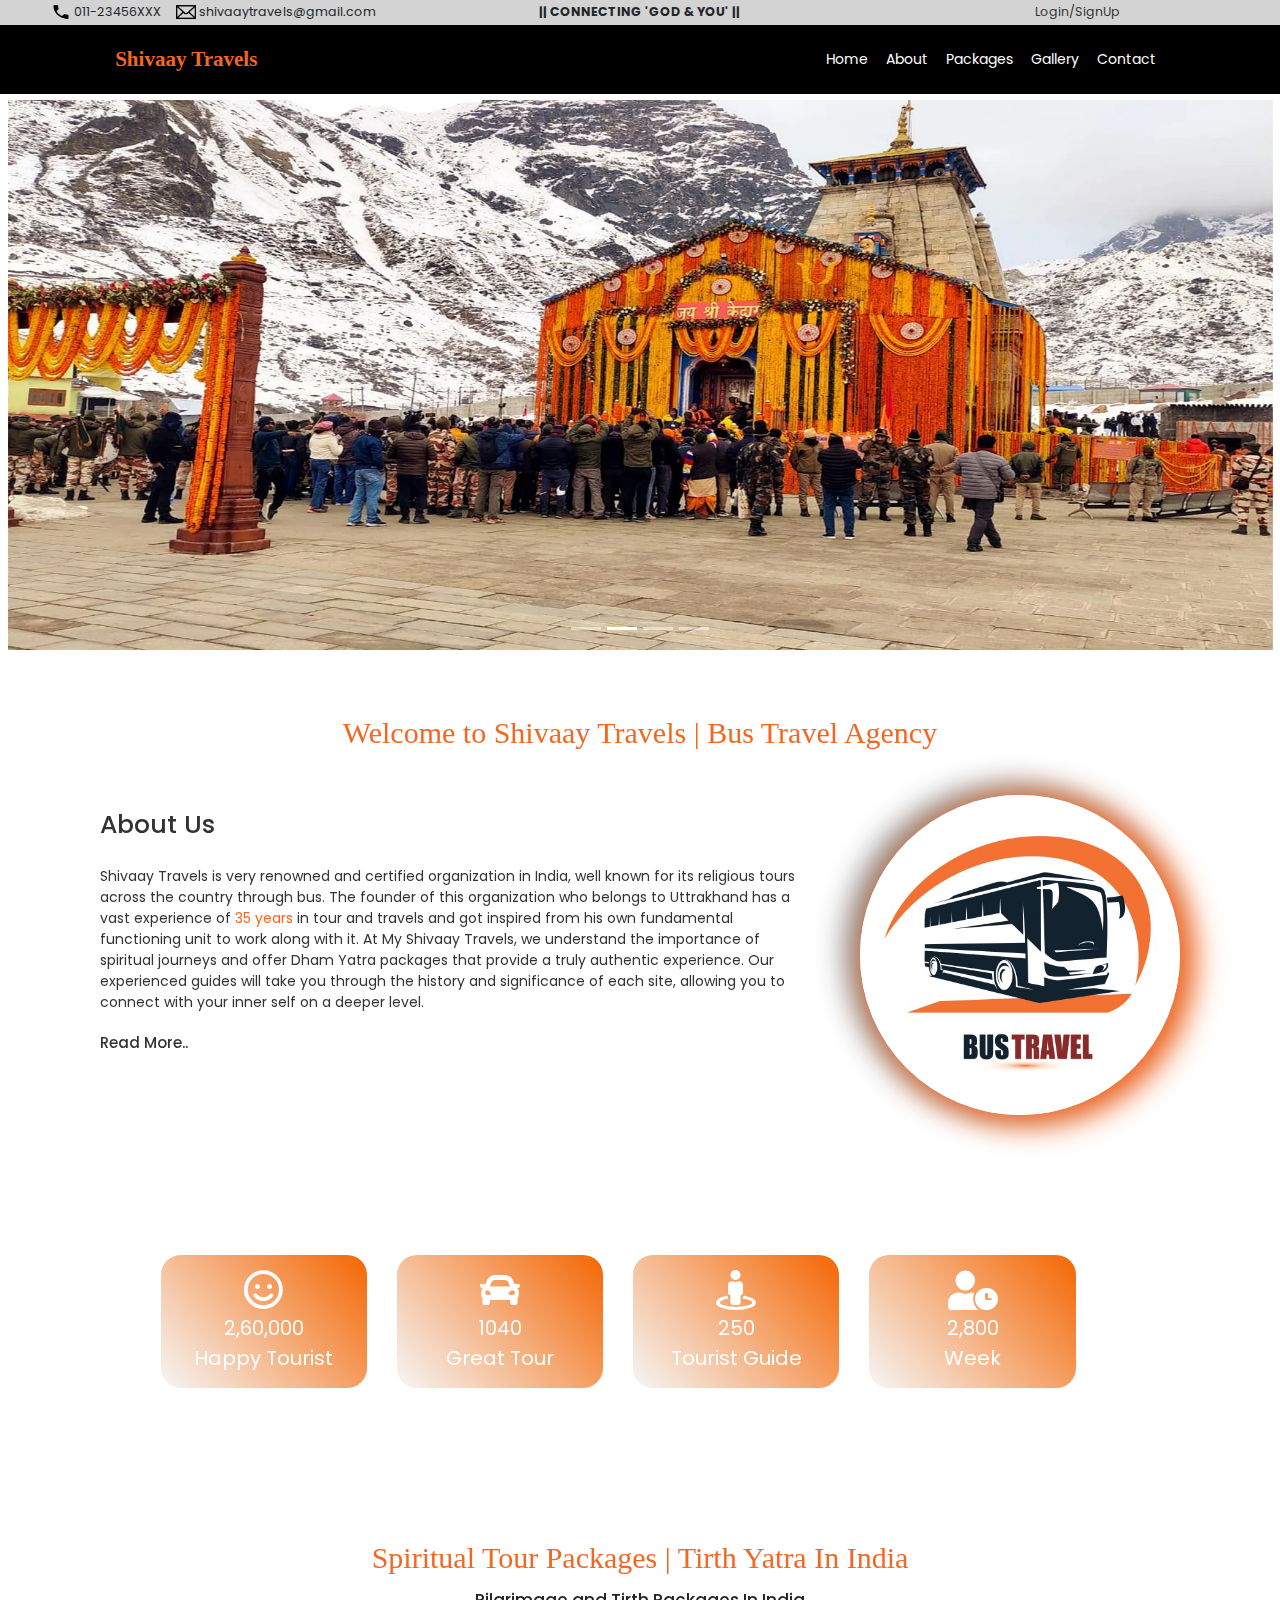
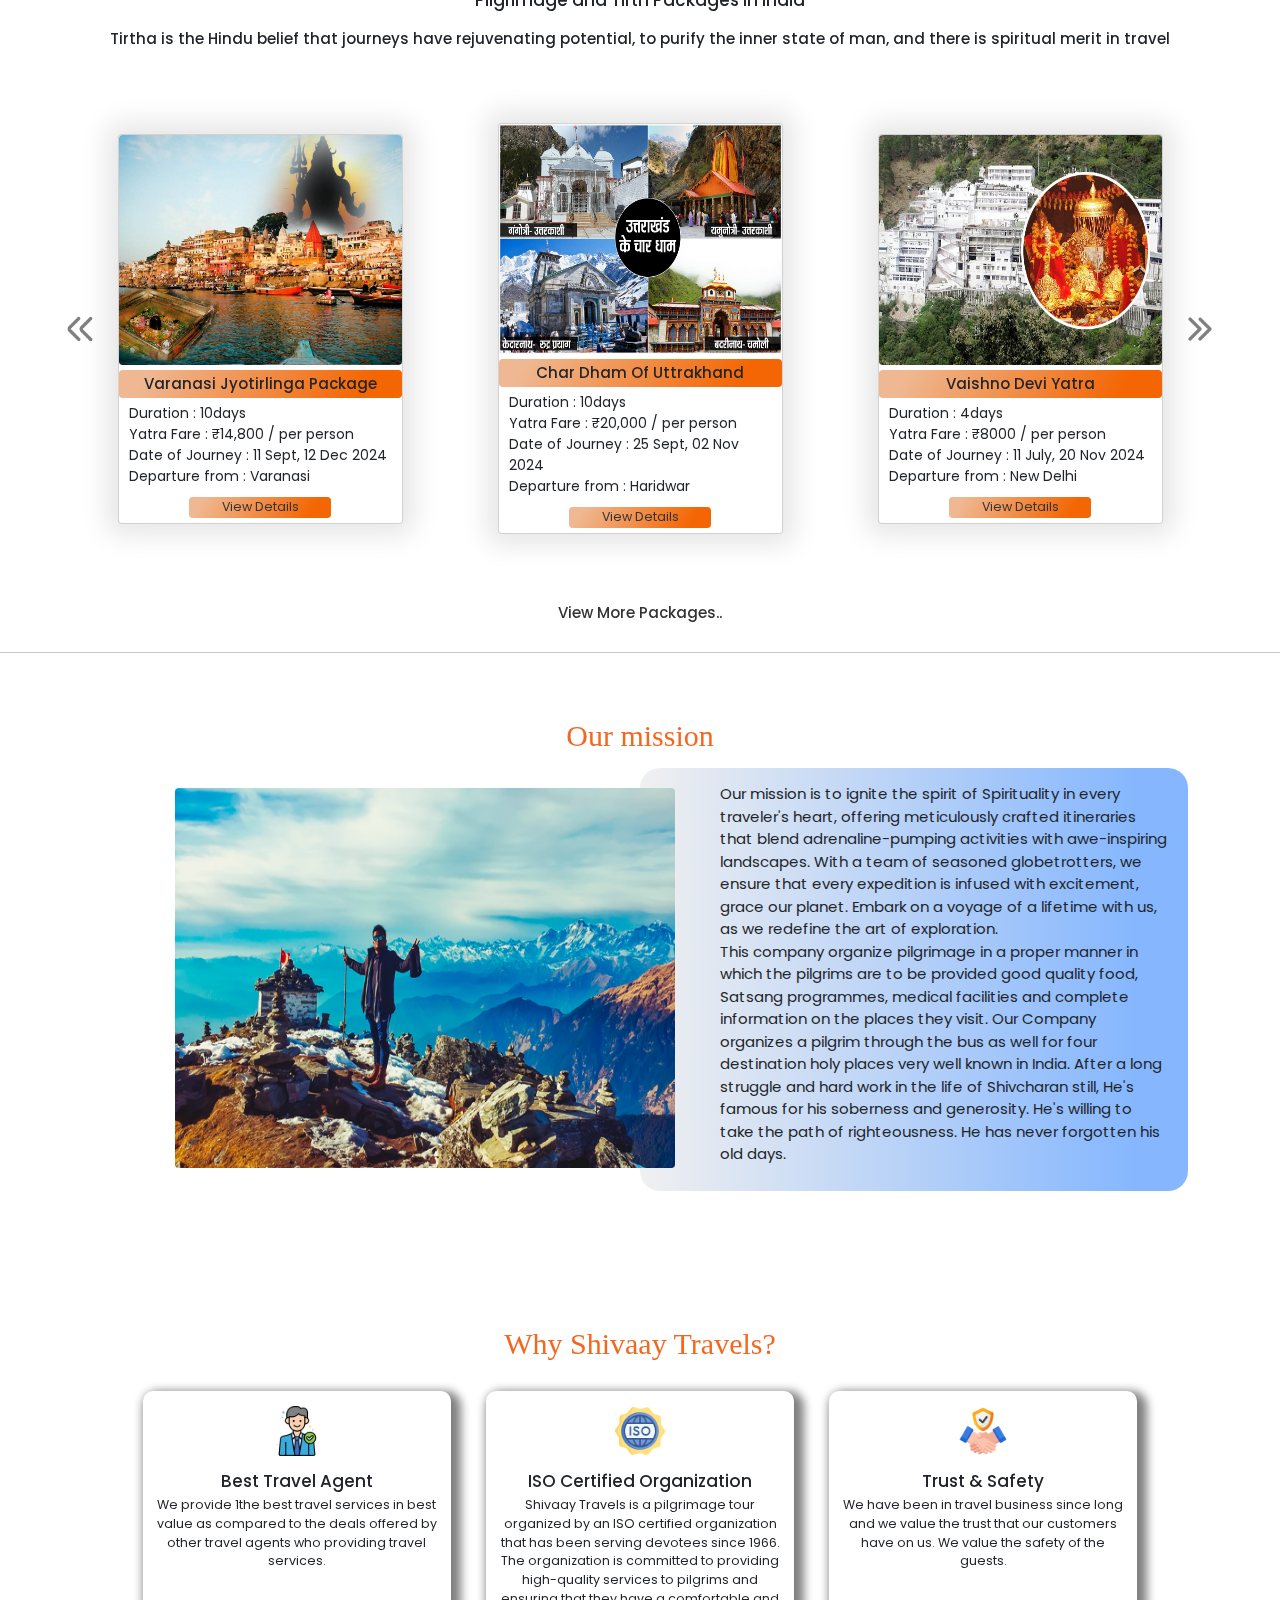
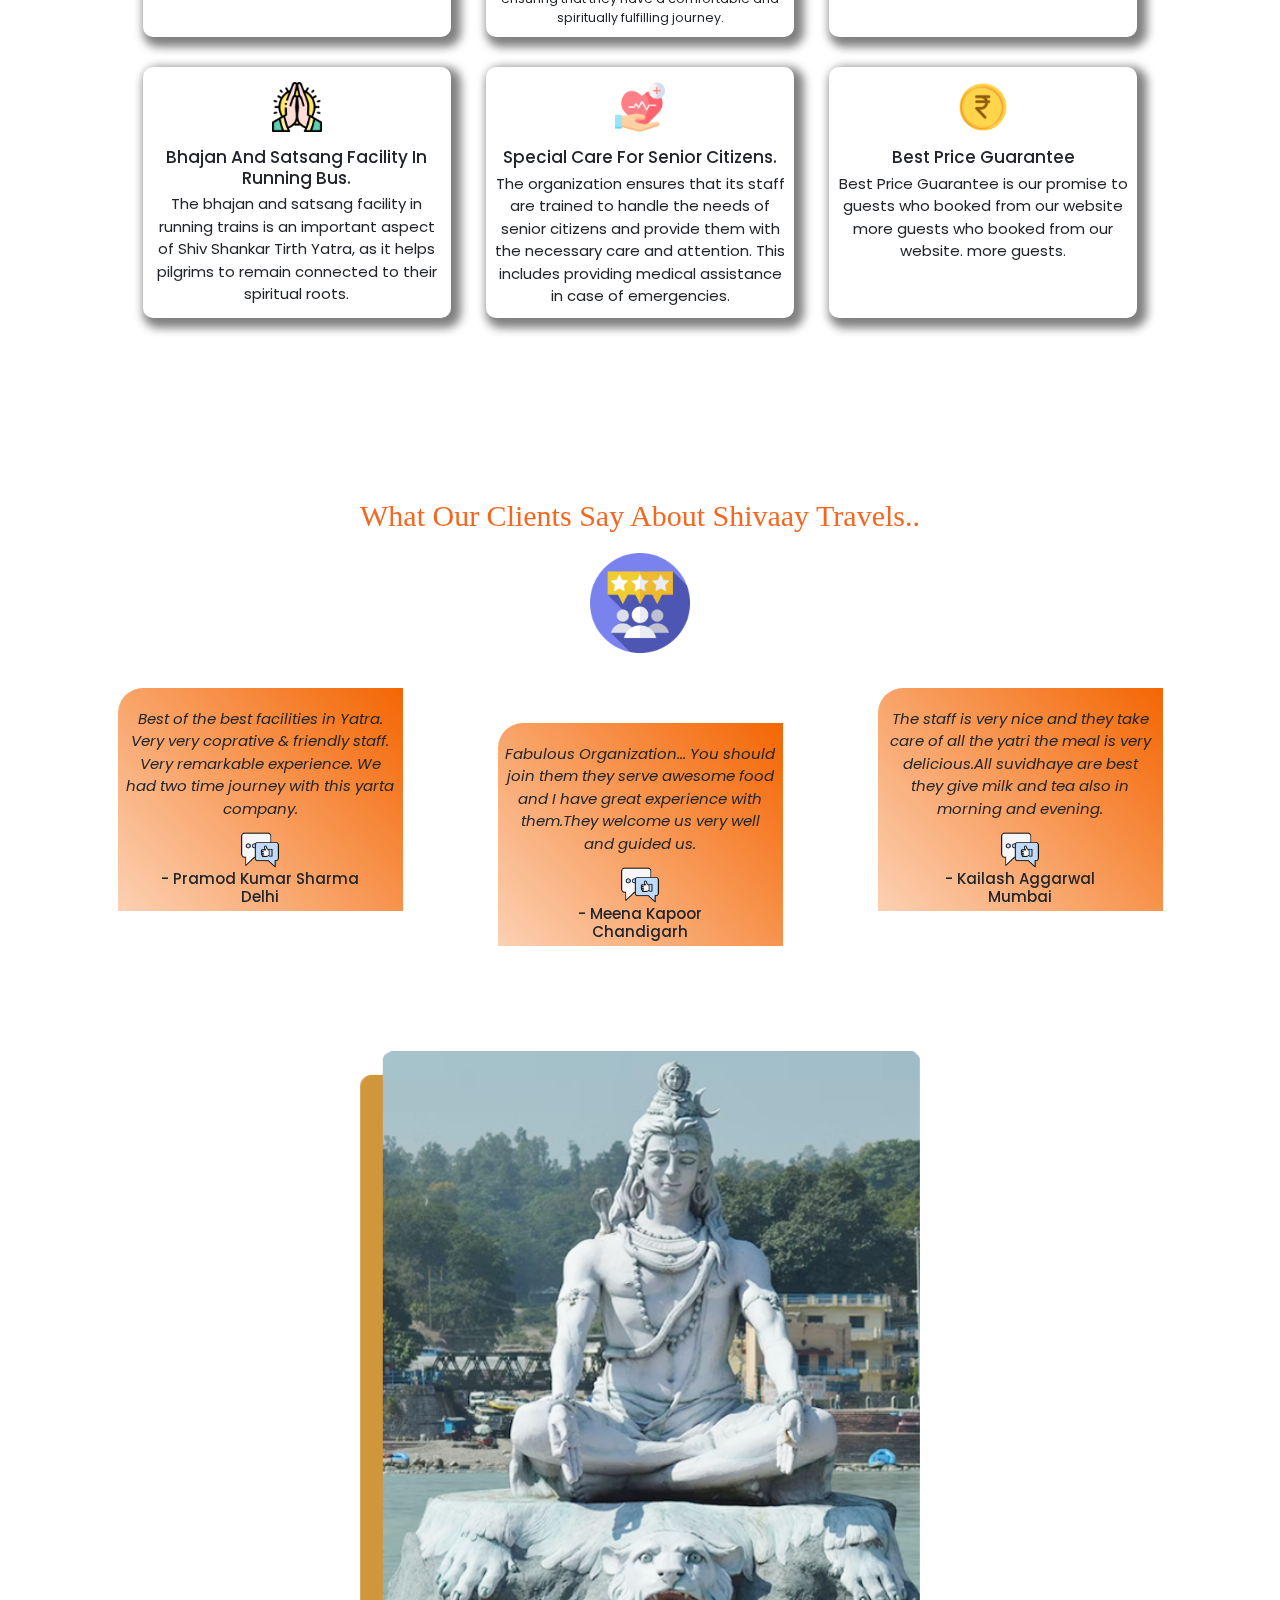
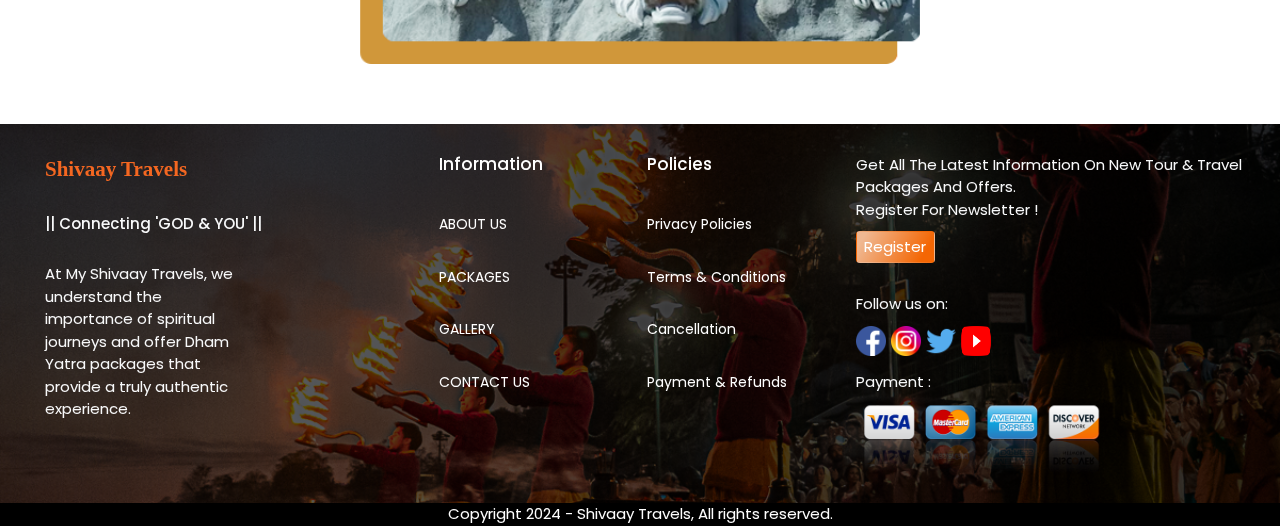
<file: index.html>
<!DOCTYPE html>
<html lang="en">
  <head>
    <meta charset="UTF-8" >
    <meta name="viewport" content="width=device-width, initial-scale=1.0" >

    <!-- font awesome cdn link --> 
        <link rel="stylesheet"
     href="https://cdnjs.cloudflare.com/ajax/libs/font-awesome/5.15.3/css/all.min.css">
   
    <!-- animation link -->
  <link  rel="stylesheet"   
  href="https://cdnjs.cloudflare.com/ajax/libs/animate.css/4.1.1/animate.min.css"  />

  <!-- jquery library -->
  <script src="https://ajax.googleapis.com/ajax/libs/jquery/3.7.1/jquery.min.js"></script>

    <!-- bootstrap file link -->
    <link href="https://cdn.jsdelivr.net/npm/bootstrap@5.3.2/dist/css/bootstrap.min.css" rel="stylesheet">
         
    <!-- external css link -->
    <link rel="stylesheet" href="style.css">

   
    <title>Shivaay Travels</title>
  </head>
  <body>


    <!---------------------------------------------------------
      ---------------------- HEADER SECTION --------------------
      --------------------------------------------------------->

      <div class="tagline container-fluid pt-1"> 
        <div class="row fs-5"> 

        <div class="left col-12 col-md-4 text-center">
          <img src="images/calllogo.png" height="18px" width="20px"> 011-23456XXX &nbsp;&nbsp;&nbsp;
          <img src="images/maillogo.png" height="18x" width="20px"> shivaaytravels@gmail.com


           </div>
        <div class="col-12 col-md-4 text-center"><b> || CONNECTING 'GOD & YOU' || </b></div>
        <div class="col-12 col-md-4 ps-5 text-center a_hover"><a href="signin.html">
         Login/SignUp </a></div>  
        </div> </div>

      

      <header>
        
      <div id="menu-bar"  class="fas fa-bars"></div> 

      <a href="index.html" class="logo">Shivaay Travels</a>

      <nav class="navbar">
        <a href="index.html #home">Home </a>
        <a href="about.html #about">About </a>
        <a href="packages.html #book">Packages </a>
        <a href="gallery.html">Gallery </a>
        <a href="contact.html #contact">Contact </a>
      </nav>
    </header>




    <!---------------------------------------------------------
      ---------------------- HOME SECTION --------------------
      --------------------------------------------------------->

      <section class=" container-fluid banner" id="#home">
        

        
    <div id="mycarousel" class="carousel slide" data-bs-ride="carousel">
      <ol class="carousel-indicators"style="list-style:none;">
        <li data-bs-target="#mycarousel" data-bs-slide-to="0"></li>
      <li data-bs-target="#mycarousel" data-bs-slide-to="1" class="active"></li>
      <li data-bs-target="mycarousel" data-bs-slide-to="2"></li>
      <li data-bs-target="mycarousel" data-bs-slide-to="3"></li>
        </ol>

        <div class="carousel-inner">

        <div class="carousel-item" data-bs-interval="2000">
        <img src="images/banner2.jpg" class="d-block w-100"
        style="height: 550px;">
        </div>

      <div class="carousel-item active" data-bs-interval="2000">
        <img src="images/banner.webp" class="d-block w-100"
        style="height: 550px;">
        </div>

      <div class="carousel-item" data-bs-interval="2000">
        <img src="images/banner3.jpg" class="d-block w-100"
        style="height: 550px;">
        </div>

      <div class="carousel-item" data-bs-interval="2000">
        <img src="images/banner4.webp" class="d-block w-100"
        style="height: 550px;">
        </div>

        </div>

        <a href="#mycarousel" class="carousel-control-next"
        data-bs-slide="next">
      <span class="carousal-control-next-icon"></span>
      </a>
    
    </div>
    </div>
    

      </section>





      <!---------------------------------------------------------
      ---------------------- ABOUT SECTION --------------------
      --------------------------------------------------------->


        <div class="container home_about py-5 my-5">
        <div class="content text-center">
          <p id="one" class="heading">Welcome to Shivaay Travels | Bus Travel Agency  </p><br><br>

          <div class="row">
            <div class="col-12 col-md-8 py-4 px-5 text-start" style="font-size: 14px;">
              <h1 >About Us</h1><br>
               Shivaay Travels is very renowned and certified organization in India, well known for its religious tours across the country through bus. The founder of this organization who belongs to Uttrakhand has a vast experience of <span style="color: #f46721;">35 years</span> in tour and travels and got inspired from his own fundamental functioning unit to work along with it. At My Shivaay Travels, we understand the importance of spiritual journeys and offer Dham Yatra packages that provide a truly authentic experience. Our experienced guides will take you through the history and significance of each site, allowing you to connect with your inner self on a deeper level.
              <br><br>
              <h4 class="a_hover"><a href="about.html"> Read More..</a></h4>
            </div>

            <div class="col-12 col-md-4 buslogo ">
              <img height="320px;" width="320px;" class="rounded-circle" src="images/buslogo.jpg" 
              id="photo">
            </div>
          </div>

        </div> 
        </div>



    

      <!---------------------------------------------------------
      ---------------------- INFO SECTION --------------------
      --------------------------------------------------------->


        <section class="info container-fluid my-5 py-5 ">
              
              <div class="row fs-2 text-white text-center"> 
                 <div class="col-md-1"></div> 

                <div class="col-10 col-md-2 mx-4 py-4 info_box">
                <i class="far fa-smile"></i>
                <br> 2,60,000 
                <br> Happy Tourist
                </div>

                <div class="col-10 col-md-2 mx-4 py-4 info_box">
                <i class="fas fa-car"></i>
                <br> 1040
                <br> Great Tour
                </div>

                <div class="col-10 col-md-2 mx-4 py-4 info_box">
                <i class="fas fa-street-view"></i>
                <br> 250
                <br> Tourist Guide
                </div>

                <div class="col-10 col-md-2 mx-4 py-4 info_box">
                <i class="fas fa-user-clock"></i>
                <br> 2,800
                <br> Week
                </div>
                <div class="col-md-1"></div>

              </div>

        </section>



        <!---------------------------------------------------------
      ---------------------- CARDS SECTION --------------------
      --------------------------------------------------------->

        
        <div class="container-fluid cards px-5 pt-5 my-5">
  
          <p id="two" class="heading">Spiritual Tour Packages | Tirth Yatra In India  </p>

          <h2 class="text-center">Pilgrimage and Tirth Packages In India</h2><br>
          <h3 class="text-center">Tirtha is the Hindu belief that journeys have rejuvenating potential, to purify the inner state of man, and there is spiritual merit in travel</h3>




          <div class="row py-5 ">
            

        <div id="recipeCarousel" class="carousel carousel_1 slide" data-bs-ride="carousel">
        <div class="carousel-inner cards_carousel" role="listbox">

          <div class="carousel-item item_1 active">
            <div class="card col-12 col-md-3 pb-2"> 
            <img src="images/card8.jpg" class="rounded" height="230px" width="100%">
              <h3 class="text-center rounded py-2 my-2"> Varanasi Jyotirlinga Package </h3>
              <p class="text-start px-3"> Duration : 10days <br> Yatra Fare : ₹14,800 / per person <br> 
              Date of Journey : 11 Sept, 12 Dec 2024 <br> Departure from : Varanasi</p> 

              <center><button class="w-50 rounded fs-5"><a href="">View Details</a></button></center>
           </div>
          </div>

           <div class="carousel-item item_1 ">
            <div class="card col-12 col-md-3 pb-2"> 
            <img src="images/card2.avif" class="rounded" height="230px" width="100%">
              <h3 class="text-center rounded py-2 my-2"> Char Dham Of Uttrakhand </h3>

              <p class="text-start px-3"> Duration : 10days <br> Yatra Fare : ₹20,000 / per person <br> 
              Date of Journey : 25 Sept, 02 Nov 2024 <br> Departure from : Haridwar</p> 

              <center><button class="w-50 rounded fs-5"><a href="">View Details</a></button></center>
           </div>
         </div>

          <div class="carousel-item item_1 ">
            <div class="card col-12 col-md-3 pb-2"> 
            <img src="images/card3.jpg" class="rounded" height="230px" width="100%">
              <h3 class="text-center rounded py-2 my-2"> Vaishno Devi Yatra </h3>

              <p class="text-start px-3"> Duration : 4days <br> Yatra Fare : ₹8000 / per person <br> 
              Date of Journey : 11 July, 20 Nov 2024 <br> Departure from : New Delhi</p> 

              <center><button class="w-50 rounded fs-5"><a href="">View Details</a></button></center>
           </div>
         </div>


          
         <div class="carousel-item item_1 ">
            <div class="card col-12 col-md-3 pb-2"> 
            <img src="images/card4.jpg" class="rounded" height="230px" width="100%">
              <h3 class="text-center rounded py-2 my-2"> Haridwar - Rishikesh Tour </h3>

              <p class="text-start px-3"> Duration : 3days <br> Yatra Fare : ₹7000 / per person <br> 
              Date of Journey : 01 Aug, 08 Oct 2024 <br> Departure from : New Delhi</p> 

              <center><button class="w-50 rounded fs-5"><a href="">View Details</a></button></center>
           </div>
         </div> 


         <div class="carousel-item item_1 ">
            <div class="card col-12 col-md-3 pb-2"> 
            <img src="images/card5.jpg" class="rounded" height="230px" width="100%">
              <h3 class="text-center rounded py-2 my-2"> Ujjain Omkareshwar Yatra </h3>

              <p class="text-start px-3"> Duration : 3days <br> Yatra Fare : ₹13000 / per person <br> 
              Date of Journey : 25 Aug, 12 Nov 2024 <br> Departure from : New Delhi</p> 

              <center><button class="w-50 rounded fs-5"><a href="">View Details</a></button></center>
           </div>
         </div>


         <div class="carousel-item item_1 ">
            <div class="card col-12 col-md-3 pb-2"> 
            <img src="images/card6.jpg" class="rounded" height="230px" width="100%">
              <h3 class="text-center rounded py-2 my-2"> Ayodhya Mandir Yatra </h3>

              <p class="text-start px-3"> Duration : 4days <br> Yatra Fare : ₹12,000 / per person <br> 
              Date of Journey : 25 Aug, 12 Nov 2024 <br> Departure from : Lucknow</p> 

              <center><button class="w-50 rounded fs-5"><a href="">View Details</a></button></center>
           </div>
         </div> 


       </div>

     <a class="carousel-control-prev left w-aut" href="#recipeCarousel" role="button" data-bs-slide="prev"> 
      <img src="images/left.png" height="40px" width="40px">
          </a>
        <a class="carousel-control-next right w-aut" href="#recipeCarousel" role="button" data-bs-slide="next"> <img src="images/right.png" height="40px" width="40px">
          </a>

     
      </div>
     </div>

    
     <h3 class="text-center mx-5 a_hover"><a href="packages.html"> View More Packages..</a></h3>


    </div>

    <hr>



    <!---------------------------------------------------------
      ---------------------- MISSION SECTION --------------------
      --------------------------------------------------------->


      <section class=" container mission my-5 px-5 py-5">
        <p class="heading"> Our mission </p> 
        <div class="row">
        
        <div class="mission_img col-12 col-md-6">
         <img height="380px" width="500px"  class="rounded" src="images/mission.jpg">
        </div>

        <div class="mission_info col-md-6 col-12 py-4">
          <p class="text-start fs-4"> Our mission is to ignite the spirit of Spirituality in every traveler's
            heart, offering meticulously crafted itineraries that blend
            adrenaline-pumping activities with awe-inspiring landscapes. With a
            team of seasoned globetrotters, we ensure that every expedition is
            infused with excitement, grace our planet. Embark on a voyage of a
            lifetime with us, as we redefine the art of exploration. <br> This company organize pilgrimage in a proper manner in which the pilgrims are to be provided good quality food, Satsang programmes, medical facilities and complete information on the places they visit. Our Company organizes a pilgrim through the bus as well for four destination holy places very well known in India. After a long struggle and hard work in the life of Shivcharan still, He's famous for his soberness and generosity. He's willing to take the path of righteousness. He has never forgotten his old days.</p>
        </div>
        


        </div>
      </section>




 <!---------------------------------------------------------
      ---------------------- WHYUS SECTION --------------------
      --------------------------------------------------------->


        <section class="container-fluid my-5 whyus">
          <p class="heading"> Why Shivaay Travels? </p>

          <div class="row mx-4 fs-5 text-center">
            <div class=" col-md-1"></div> 
             
             <div class="col-12 col-md-3 box my-4"> 
              <img height="50px;" width="50px;" class="my-4" src="images/agent.png">
              <h2> Best Travel Agent </h2>
              <p> We provide 1the best travel services in best value as compared to the deals offered by other travel agents who providing travel services.</p>
          </div>

            <div class="col-12 col-md-3 box my-4"> 
            <img height="50px;" width="50px;" class="my-4" src="images/iso.png">
            <h2> ISO Certified Organization </h2> 
            <p>Shivaay Travels is a pilgrimage tour organized by an ISO certified organization that has been serving devotees since 1966. The organization is committed to providing high-quality services to pilgrims and ensuring that they have a comfortable and spiritually fulfilling journey.</p>
          </div>


          <div class="col-12 col-md-3 box my-4"> 
        <img height="50px;" width="50px;" class="my-4" src="images/trust.png">
            <h2> Trust & Safety </h2>
         <p> We have been in travel business since long and we value the trust that our customers have on us. We value the safety of the guests.</p>
          </div>
          
          <div class="col-md-1"></div>
        </div>


          <div class="row mx-4 fs-4 text-center">
              <div class="col-md-1"></div>

            <div class="col-12 col-md-3 box my-4">
                <img height="50px;" width="50px;" class="my-4" src="images/pray.png">
             <h2> Bhajan And Satsang Facility In Running Bus. </h2> 
              <p>The bhajan and satsang facility in running trains is an important aspect of Shiv Shankar Tirth Yatra, as it helps pilgrims to remain connected to their spiritual roots.</p>
            </div>
            

            <div class="col-12 col-md-3 box my-4"> 
              <img height="50px;" width="50px;" class="my-4" src="images/healthcare.png">
              <h2> Special Care For Senior Citizens. </h2>
            <p>The organization ensures that its staff are trained to handle the needs of senior citizens and provide them with the necessary care and attention. This includes providing medical assistance in case of emergencies.</p> 
          </div>
            

            <div class="col-12 col-md-3 box my-4"> 
              <img height="50px;" width="50px;" class="my-4" src="images/rupee.png">
              <h2> Best Price Guarantee </h2> 
            <p>Best Price Guarantee is our promise to guests who booked from our website more guests who booked from our website. more guests.</p>
            </div>
            <div class="col-md-1"></div>
            </div>
            

           
        </section>




        <!---------------------------------------------------------
      ---------------------- CLIENTS SECTION --------------------
      --------------------------------------------------------->



        <section class="clients py-5 my-5 ">
          
          <p class="heading">What Our Clients Say About Shivaay Travels.. </p>
           
         <div class="container my-4 fs-4 text-center">
          <center><img src="images/testimonials.png" height="100px" width="100px"></center>

          
            <div class="row">
            <div class="col-12 col-md-3 first">
              <p class="fst-italic"> Best of the best facilities in Yatra. Very very coprative & friendly staff. Very remarkable experience. We had two time journey with this yarta company.</p>
              
              <center><img src="images/thumb.png" height="40px" width="40px"></center> 
                <h4>- Pramod Kumar Sharma <br> Delhi</h4>
            </div>

            <div class="col-12 col-md-3 middle">
              <p class="fst-italic">Fabulous Organization... You should join them they serve awesome food and I have great experience with them.They welcome us very well and guided us.</p>
              <center><img src="images/thumb.png" height="40px" width="40px"></center> 
                <h4>- Meena Kapoor<br> Chandigarh</h4>
            </div>

            <div class="col-12 col-md-3 first">
              <p class="fst-italic"> The staff is very nice and they take care of all the yatri the meal is very delicious.All suvidhaye are best they give milk and tea also in morning and evening.</p>
              <center><img src="images/thumb.png" height="40px" width="40px"></center> 
                <h4>- Kailash Aggarwal<br> Mumbai</h4>
            </div>
              




            </div></div>
           

        </section>

      
    <!---------------------------------------------------------
      ---------------------- PICTURE SECTION --------------------
      --------------------------------------------------------->


        <div class="container my-5 py-5">
      <center><img  src="images/bigpicture.png" class="w-50"></center>
    </div>






    <!---------------------------------------------------------
      ---------------------- FOOTER SECTION --------------------
      --------------------------------------------------------->


    <section class="footer container-fluid">
      
      <div class="px-4 fs-3 row">

    <div class=" my-5 col-md-4 col-12 ps-5">
        <a href="index.html" class="logo">
          <span style="font-family: cursive;">Shivaay Travels </span></a>
      
            
            <h3 class="text-light mt-5"> || Connecting 'GOD & YOU' || </h3>
               
                <p class="text-light fs-4 w-50 mt-5">  At My Shivaay Travels, we understand the importance of spiritual journeys and offer Dham Yatra packages that provide a truly authentic experience. </p>
    </div>


    
    <div class=" my-5 col-6 col-md-2">
        <h2> Information </h2><br>
        <nav class="navbar ">
         <ul class="navbar-nav me-auto ">
                <li><a class="navbar-brand  " href="about.html">ABOUT US </a></li><br>
                <li><a class="navbar-brand " href="packages.html">PACKAGES </a></li><br>                
                <li><a class="navbar-brand " href="gallery.html">GALLERY</a></li><br>
                <li><a class="navbar-brand " href="contact.html">CONTACT US </a></li>
            </ul>
        
        </nav>
        </div>



        <div class="my-5 col-6 col-md-2">
            <h2> Policies</h2><br>
            <nav class="navbar ">
                <ul class="navbar-nav me-auto ">
                       <li><a class="navbar-brand  " href="privacy.html">Privacy Policies </a></li><br>
                       <li><a class="navbar-brand " href="">Terms & Conditions </a></li><br>
                       <li><a class="navbar-brand  " href="">Cancellation </a></li><br>
                       <li><a class="navbar-brand " href="">Payment & Refunds </a></li><br>
                 </ul>
               
               </nav>
        
        </div>


        <div class="col-md-4 col-12 my-5">

            <p class="text-light fs-4" >Get All The Latest 
                Information On New Tour & Travel Packages And Offers. 
                <br>Register For Newsletter !</p>
                <button type="submit" class="btn"><a href="signin.html" class="text-white fs-4">Register </a> </button>

                   
            <p class="text-light fs-4 mt-5"> Follow us on: </p> 
            
            <a href="https://www.facebook.com/">
              <img src="images/fblogo.png" height="30px" width="30px"></a>

            <a href="https://www.instagram.com/">
                <img src="images/iglogo.png" height="30px" width="30px"></a>

            <a href="https://www.twitter.com/">
              <img src="images/twitterlogo.png" height="30px" width="30px"></a>

              <a href="https://www.youtube.com/">
            <img src="images/youtube.png" height="30px" width="30px"></a>
                
        


        <p class="text-light fs-4 mt-4 mb-0"> Payment :</p> 
        <img src="images/payment.png" height="80px" width="250px">

            
            </div>

           </section>

          <div class="copyright container-fluid fs-4">
            Copyright 2024 - Shivaay Travels, All rights reserved. 
          </div>
    


   <!------------- footer section ends ----------------->    
   







<!-- bundle js  file link -->
<script src="https://cdn.jsdelivr.net/npm/bootstrap@5.3.2/dist/js/bootstrap.bundle.min.js">
</script>

<!-- external js link -->
<script type="text/javascript" src="script.js"></script>

</body>
</html>
</file>
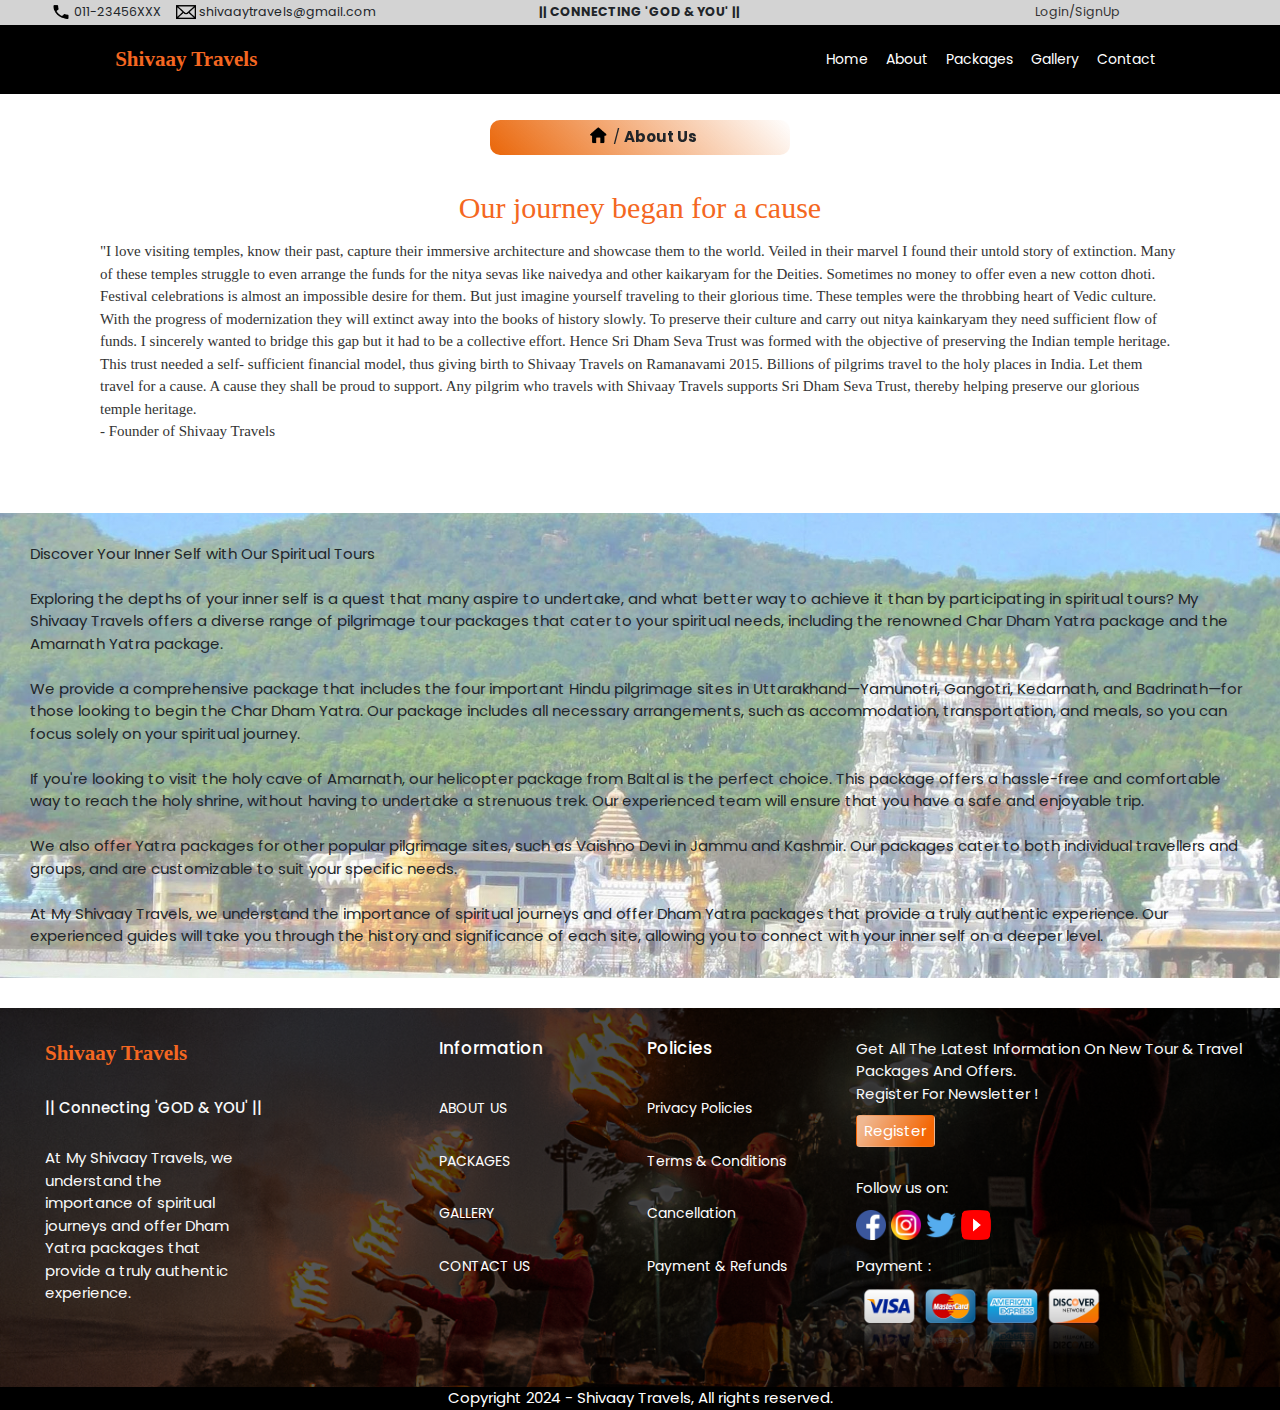
<file: about.html>
<!DOCTYPE html>
<html lang="en">
  <head>
    <meta charset="UTF-8" >
    <meta name="viewport" content="width=device-width, initial-scale=1.0" >

    <!-- font awesome cdn link --> 
        <link rel="stylesheet"
     href="https://cdnjs.cloudflare.com/ajax/libs/font-awesome/5.15.3/css/all.min.css">
   
    <!-- animation link -->
  <link  rel="stylesheet"   
  href="https://cdnjs.cloudflare.com/ajax/libs/animate.css/4.1.1/animate.min.css"  />

  <!-- jquery library -->
  <script src="https://ajax.googleapis.com/ajax/libs/jquery/3.7.1/jquery.min.js"></script>

    <!-- bootstrap file link -->
    <link href="https://cdn.jsdelivr.net/npm/bootstrap@5.3.2/dist/css/bootstrap.min.css" rel="stylesheet">
         
    <!-- external css link -->
    <link rel="stylesheet" href="style.css">


    
    <title>ShivaayTravels - About Us</title>
  </head>
  <body>


      <!---------------------------------------------------------
      ---------------------- HEADER SECTION --------------------
      --------------------------------------------------------->

      <div class="tagline container-fluid pt-1"> 
        <div class="row fs-5"> 

        <div class="left col-12 col-md-4 text-center">
          <img src="images/calllogo.png" height="18px" width="20px"> 011-23456XXX &nbsp;&nbsp;&nbsp;
          <img src="images/maillogo.png" height="18x" width="20px"> shivaaytravels@gmail.com


           </div>
        <div class="col-12 col-md-4 text-center"><b> || CONNECTING 'GOD & YOU' || </b></div>
        <div class="right col-12 col-md-4 ps-5 text-center a_hover"><a href="signin.html"> Login/SignUp </a></div>  
        </div> </div>

      

      <header>
        
      <div id="menu-bar"  class="fas fa-bars"></div> 

      <a href="index.html" class="logo">Shivaay Travels</a>

      <nav class="navbar">
        <a href="index.html #home">Home </a>
        <a href="about.html #about">About </a>
        <a href="packages.html #book">Packages </a>
        <a href="gallery.html">Gallery </a>
        <a href="contact.html #contact">Contact </a>
      </nav>
    </header>




    <!---------------------------------------------------------
      ---------------------- BAR SECTION --------------------
      --------------------------------------------------------->


    <div class="container bar px-5 fs-4"> 

    <a href="index.html">
      <img src="images/home.png" class="mb-2" height="30px" width="30px"></a>/ <b>About Us</b></div>

   



      <!---------------------------------------------------------
      ---------------------- ABOUT SECTION --------------------
      --- ------------------------------------------------------>

            
          
          
          <section class="about container my-5 pb-5 px-5 ">

            
            <div class="fs-4">

              <p class="heading">  Our journey began for a cause </p>

            <p class="content"> "I love visiting temples, know their past, capture their immersive architecture and showcase them to the world. Veiled in their marvel I found their untold story of extinction. Many of these temples struggle to even arrange the funds for the nitya sevas like naivedya and other kaikaryam for the Deities. Sometimes no money to offer even a new cotton dhoti. Festival celebrations is almost an impossible desire for them. But just imagine yourself traveling to their glorious time. These temples were the throbbing heart of Vedic culture. With the progress of modernization they will extinct away into the books of history slowly. To preserve their culture and carry out nitya kainkaryam they need sufficient flow of funds. I sincerely wanted to bridge this gap but it had to be a collective effort. Hence Sri Dham Seva Trust was formed with the objective of preserving the Indian temple heritage. This trust needed a self- sufficient financial model, thus giving birth to Shivaay Travels on Ramanavami 2015. Billions of pilgrims travel to the holy places in India. Let them travel for a cause. A cause they shall be proud to support. Any pilgrim who travels with Shivaay Travels supports Sri Dham Seva Trust, thereby helping preserve our glorious temple heritage. <br> - Founder of Shivaay Travels</p> </div>


          </section>


          <div class="container-fluid my-5 py-5 px-5 about_img fs-4">

            Discover Your Inner Self with Our Spiritual Tours <br><br>

            Exploring the depths of your inner self is a quest that many aspire to undertake, and what better way to achieve it than by participating in spiritual tours? My Shivaay Travels offers a diverse range of pilgrimage tour packages that cater to your spiritual needs, including the renowned Char Dham Yatra package and the Amarnath Yatra package.<br><br>

            We provide a comprehensive package that includes the four important Hindu pilgrimage sites in Uttarakhand—Yamunotri, Gangotri, Kedarnath, and Badrinath—for those looking to begin the Char Dham Yatra. Our package includes all necessary arrangements, such as accommodation, transportation, and meals, so you can focus solely on your spiritual journey.<br><br>

            If you're looking to visit the holy cave of Amarnath, our helicopter package from Baltal is the perfect choice. This package offers a hassle-free and comfortable way to reach the holy shrine, without having to undertake a strenuous trek. Our experienced team will ensure that you have a safe and enjoyable trip.<br><br>

            We also offer Yatra packages for other popular pilgrimage sites, such as Vaishno Devi in Jammu and Kashmir. Our packages cater to both individual travellers and groups, and are customizable to suit your specific needs.<br><br>

            At My Shivaay Travels, we understand the importance of spiritual journeys and offer Dham Yatra packages that provide a truly authentic experience. Our experienced guides will take you through the history and significance of each site, allowing you to connect with your inner self on a deeper level.


          </div>




        <!---------------------------------------------------------
      ---------------------- FOOTER SECTION --------------------
      --------------------------------------------------------->


        <section class="footer container-fluid">
      
      <div class="px-4 fs-3 row">

    <div class=" my-5 col-md-4 col-12 ps-5">
        <a href="travelproject.html" class="logo">
          <span style="font-family: cursive;">Shivaay Travels </span></a>
      
            
            <h3 class="text-light mt-5"> || Connecting 'GOD & YOU' || </h3>
               
                <p class="text-light fs-4 w-50 mt-5">  At My Shivaay Travels, we understand the importance of spiritual journeys and offer Dham Yatra packages that provide a truly authentic experience. </p>
    </div>


    
    <div class=" my-5 col-6 col-md-2">
        <h2> Information </h2><br>
        <nav class="navbar ">
         <ul class="navbar-nav me-auto ">
                <li><a class="navbar-brand  " href="about.html">ABOUT US </a></li><br>
                <li><a class="navbar-brand " href="packages.html">PACKAGES </a></li><br>                
                <li><a class="navbar-brand " href="gallery.html">GALLERY</a></li><br>
                <li><a class="navbar-brand " href="contact.html">CONTACT US </a></li>
            </ul>
        
        </nav>
        </div>



        <div class="my-5 col-6 col-md-2">
            <h2> Policies</h2><br>
            <nav class="navbar ">
                <ul class="navbar-nav me-auto ">
                       <li><a class="navbar-brand  " href="privacy.html">Privacy Policies </a></li><br>
                       <li><a class="navbar-brand " href="">Terms & Conditions </a></li><br>
                       <li><a class="navbar-brand  " href="">Cancellation </a></li><br>
                       <li><a class="navbar-brand " href="">Payment & Refunds </a></li><br>
                 </ul>
               
               </nav>
        
        </div>


        <div class="col-md-4 col-12 my-5">

            <p class="text-light fs-4" >Get All The Latest 
                Information On New Tour & Travel Packages And Offers. 
                <br>Register For Newsletter !</p>
                <button type="submit" class="btn"><a href="signin.html" class="text-white fs-4">Register </a> </button>

                   
            <p class="text-light fs-4 mt-5"> Follow us on: </p> 
            
            <a href="https://www.facebook.com/">
              <img src="images/fblogo.png" height="30px" width="30px"></a>

            <a href="https://www.instagram.com/">
                <img src="images/iglogo.png" height="30px" width="30px"></a>

            <a href="https://www.twitter.com/">
              <img src="images/twitterlogo.png" height="30px" width="30px"></a>

              <a href="https://www.youtube.com/">
            <img src="images/youtube.png" height="30px" width="30px"></a>
                
        


        <p class="text-light fs-4 mt-4 mb-0"> Payment :</p> 
        <img src="images/payment.png" height="80px" width="250px">

            
            </div>

           </section>

          <div class="copyright container-fluid fs-4">
            Copyright 2024 - Shivaay Travels, All rights reserved. 
          </div>
    








    <!-- bundle js  file link -->
<script src="https://cdn.jsdelivr.net/npm/bootstrap@5.3.2/dist/js/bootstrap.bundle.min.js">
</script>

<!-- external js link -->
<script type="text/javascript" src="script.js"></script>

</body>
</html>
</file>
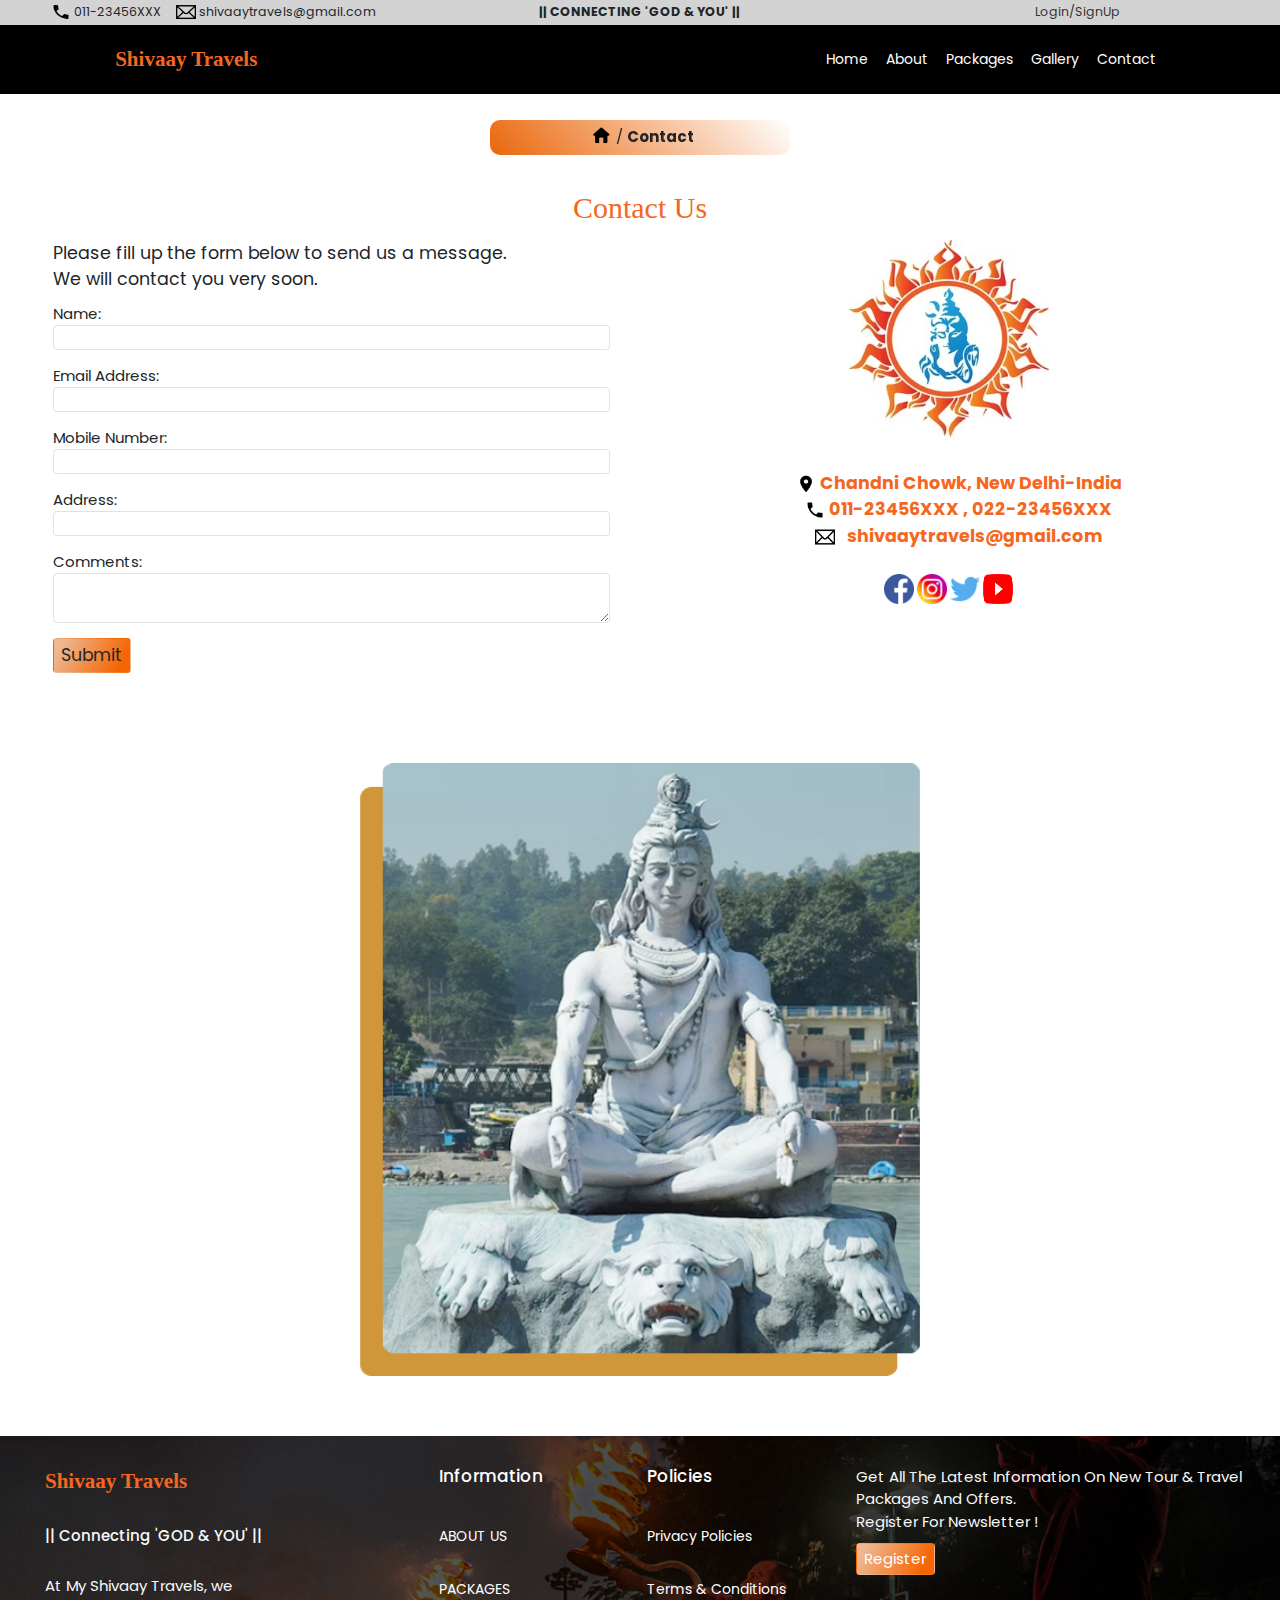
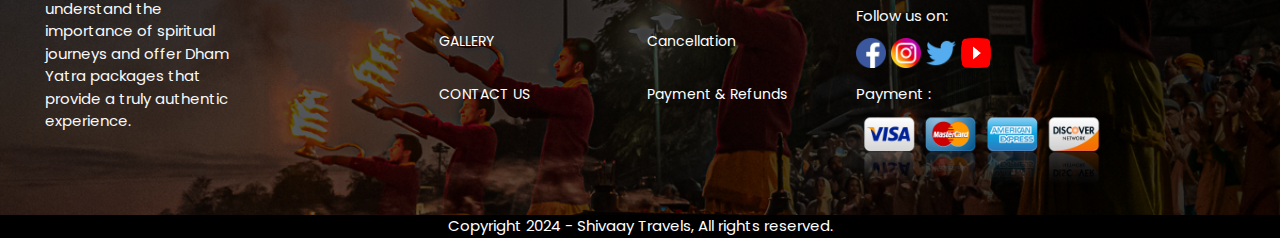
<file: contact.html>
<!DOCTYPE html>
<html lang="en">
  <head>
    <meta charset="UTF-8" >
    <meta name="viewport" content="width=device-width, initial-scale=1.0" >

    <!-- font awesome cdn link --> 
        <link rel="stylesheet"
     href="https://cdnjs.cloudflare.com/ajax/libs/font-awesome/5.15.3/css/all.min.css">
   
    <!-- animation link -->
  <link  rel="stylesheet"   
  href="https://cdnjs.cloudflare.com/ajax/libs/animate.css/4.1.1/animate.min.css"  />

  <!-- jquery library -->
  <script src="https://ajax.googleapis.com/ajax/libs/jquery/3.7.1/jquery.min.js"></script>

    <!-- bootstrap file link -->
    <link href="https://cdn.jsdelivr.net/npm/bootstrap@5.3.2/dist/css/bootstrap.min.css" rel="stylesheet">
         
    <!-- external css link -->
    <link rel="stylesheet" href="style.css">

   
    <title>Shivaay Travels - Contact</title>
  </head>
  <body>


    <!---------------------------------------------------------
      ---------------------- HEADER SECTION --------------------
      --------------------------------------------------------->

      <div class="tagline container-fluid pt-1"> 
        <div class="row fs-5"> 

        <div class="left col-12 col-md-4 text-center">
          <img src="images/calllogo.png" height="18px" width="20px"> 011-23456XXX &nbsp;&nbsp;&nbsp;
          <img src="images/maillogo.png" height="18x" width="20px"> shivaaytravels@gmail.com


           </div>
        <div class="col-12 col-md-4 text-center"><b> || CONNECTING 'GOD & YOU' || </b></div>
        <div class="right col-12 col-md-4 ps-5 text-center a_hover"><a href="signin.html"> Login/SignUp </a></div>  
        </div> </div>

      

      <header>
        
      <div id="menu-bar"  class="fas fa-bars"></div> 

      <a href="index.html" class="logo">Shivaay Travels</a>

      <nav class="navbar">
        <a href="index.html #home">Home </a>
        <a href="about.html #about">About </a>
        <a href="packages.html #book">Packages </a>
        <a href="gallery.html">Gallery </a>
        <a href="contact.html #contact">Contact </a>
      </nav>
    </header>



    <!---------------------------------------------------------
      ---------------------- BAR SECTION --------------------
      --------------------------------------------------------->


    <div class="container bar px-5 fs-4"> 

    <a href="index.html">
      <img src="images/home.png" class="mb-2" height="30px" width="30px"></a>/ <b>Contact</b></div>

   



      <!---------------------------------------------------------
      ---------------------- CONTACT SECTION --------------------
      --------------------------------------------------------->



      <div class="container-fluid my-5 pb-5 px-5">
        <p class="heading"> Contact Us</p>
    <div class="row">

        <div class="col-md-6 col-12 px-5">
            <p class="fs-3">Please fill up the form below to send us a message. 
                <br>We will contact you very soon.</p>


            <form class="fs-4">
               Name: <input type="text" class="form-control mb-4" name="name">
                Email Address:<input type="email" class="form-control mb-4" name="email">
                Mobile Number:<input type="number" class="form-control mb-4" name="mobile">
                Address:<input type="text" class="form-control mb-4"  name="address">
                
                <div class="form-floating">Comments:
                <textarea class="form-control mb-4 h-50" name="comments" id="textarea"></textarea>
               </div> 
           
            <button type="submit" class="btn fs-3">Submit</button>
        </form>

        </div>

        <div class="col-md-6 col-12">

            <center><img height="200px" width="200px" src="images/contact.jpg"></center>


            <ol style="list-style-type: none; color: #f46721;" 
            class="text-center mt-5 fw-bolder fs-3">

            <li><img height="20px" width="20px" src="images/locationlogo.png">
            Chandni Chowk, New Delhi-India</li>
            <li><img height="20px" width="20px" src="images/calllogo.png">
            011-23456XXX , 022-23456XXX</li>
            <li><img height="20px" width="20px" src="images/maillogo.png">
            &nbsp; shivaaytravels@gmail.com</li>
            </ol>

            <br> <center>
            <a href="https://www.facebook.com/">
              <img src="images/fblogo.png" height="30px" width="30px"></a>

            <a href="https://www.instagram.com/">
                <img src="images/iglogo.png" height="30px" width="30px"></a>

            <a href="https://www.twitter.com/">
              <img src="images/twitterlogo.png" height="30px" width="30px"></a>

              <a href="https://www.youtube.com/">
            <img src="images/youtube.png" height="30px" width="30px"></a>
                </center>

        </div>




    </div>
</div>



<!---------------------------------------------------------
      ---------------------- PICTURE SECTION --------------------
      --------------------------------------------------------->


  <div class="container my-5 py-5">
      <center><img  src="images/bigpicture.png" class="w-50"></center>
    </div>







    <!---------------------------------------------------------
      ---------------------- FOOTER SECTION --------------------
      --------------------------------------------------------->


       <section class="footer container-fluid">
      
      <div class="px-4 fs-3 row">

    <div class=" my-5 col-md-4 col-12 ps-5">
        <a href="index.html" class="logo">
          <span style="font-family: cursive;">Shivaay Travels </span></a>
      
            
            <h3 class="text-light mt-5"> || Connecting 'GOD & YOU' || </h3>
               
                <p class="text-light fs-4 w-50 mt-5">  At My Shivaay Travels, we understand the importance of spiritual journeys and offer Dham Yatra packages that provide a truly authentic experience. </p>
    </div>


    
    <div class=" my-5 col-6 col-md-2">
        <h2> Information </h2><br>
        <nav class="navbar ">
         <ul class="navbar-nav me-auto ">
                <li><a class="navbar-brand  " href="about.html">ABOUT US </a></li><br>
                <li><a class="navbar-brand " href="packages.html">PACKAGES </a></li><br>                
                <li><a class="navbar-brand " href="gallery.html">GALLERY</a></li><br>
                <li><a class="navbar-brand " href="contact.html">CONTACT US </a></li>
            </ul>
        
        </nav>
        </div>



        <div class="my-5 col-6 col-md-2">
            <h2> Policies</h2><br>
            <nav class="navbar ">
                <ul class="navbar-nav me-auto ">
                       <li><a class="navbar-brand  " href="privacy.html">Privacy Policies </a></li><br>
                       <li><a class="navbar-brand " href="">Terms & Conditions </a></li><br>
                       <li><a class="navbar-brand  " href="">Cancellation </a></li><br>
                       <li><a class="navbar-brand " href="">Payment & Refunds </a></li><br>
                 </ul>
               
               </nav>
        
        </div>


        <div class="col-md-4 col-12 my-5">

            <p class="text-light fs-4" >Get All The Latest 
                Information On New Tour & Travel Packages And Offers. 
                <br>Register For Newsletter !</p>
                <button type="submit" class="btn"><a href="signin.html" class="text-white fs-4">Register </a> </button>

                   
            <p class="text-light fs-4 mt-5"> Follow us on: </p> 
            
            <a href="https://www.facebook.com/">
              <img src="images/fblogo.png" height="30px" width="30px"></a>

            <a href="https://www.instagram.com/">
                <img src="images/iglogo.png" height="30px" width="30px"></a>

            <a href="https://www.twitter.com/">
              <img src="images/twitterlogo.png" height="30px" width="30px"></a>

              <a href="https://www.youtube.com/">
            <img src="images/youtube.png" height="30px" width="30px"></a>
                
        


        <p class="text-light fs-4 mt-4 mb-0"> Payment :</p> 
        <img src="images/payment.png" height="80px" width="250px">

            
            </div>

           </section>

          <div class="copyright container-fluid fs-4">
            Copyright 2024 - Shivaay Travels, All rights reserved. 
          </div>
    








<!-- bundle js  file link -->
<script src="https://cdn.jsdelivr.net/npm/bootstrap@5.3.2/dist/js/bootstrap.bundle.min.js">
</script>

<!-- external js link -->
<script type="text/javascript" src="script.js"></script>

</body>
</html>
</file>
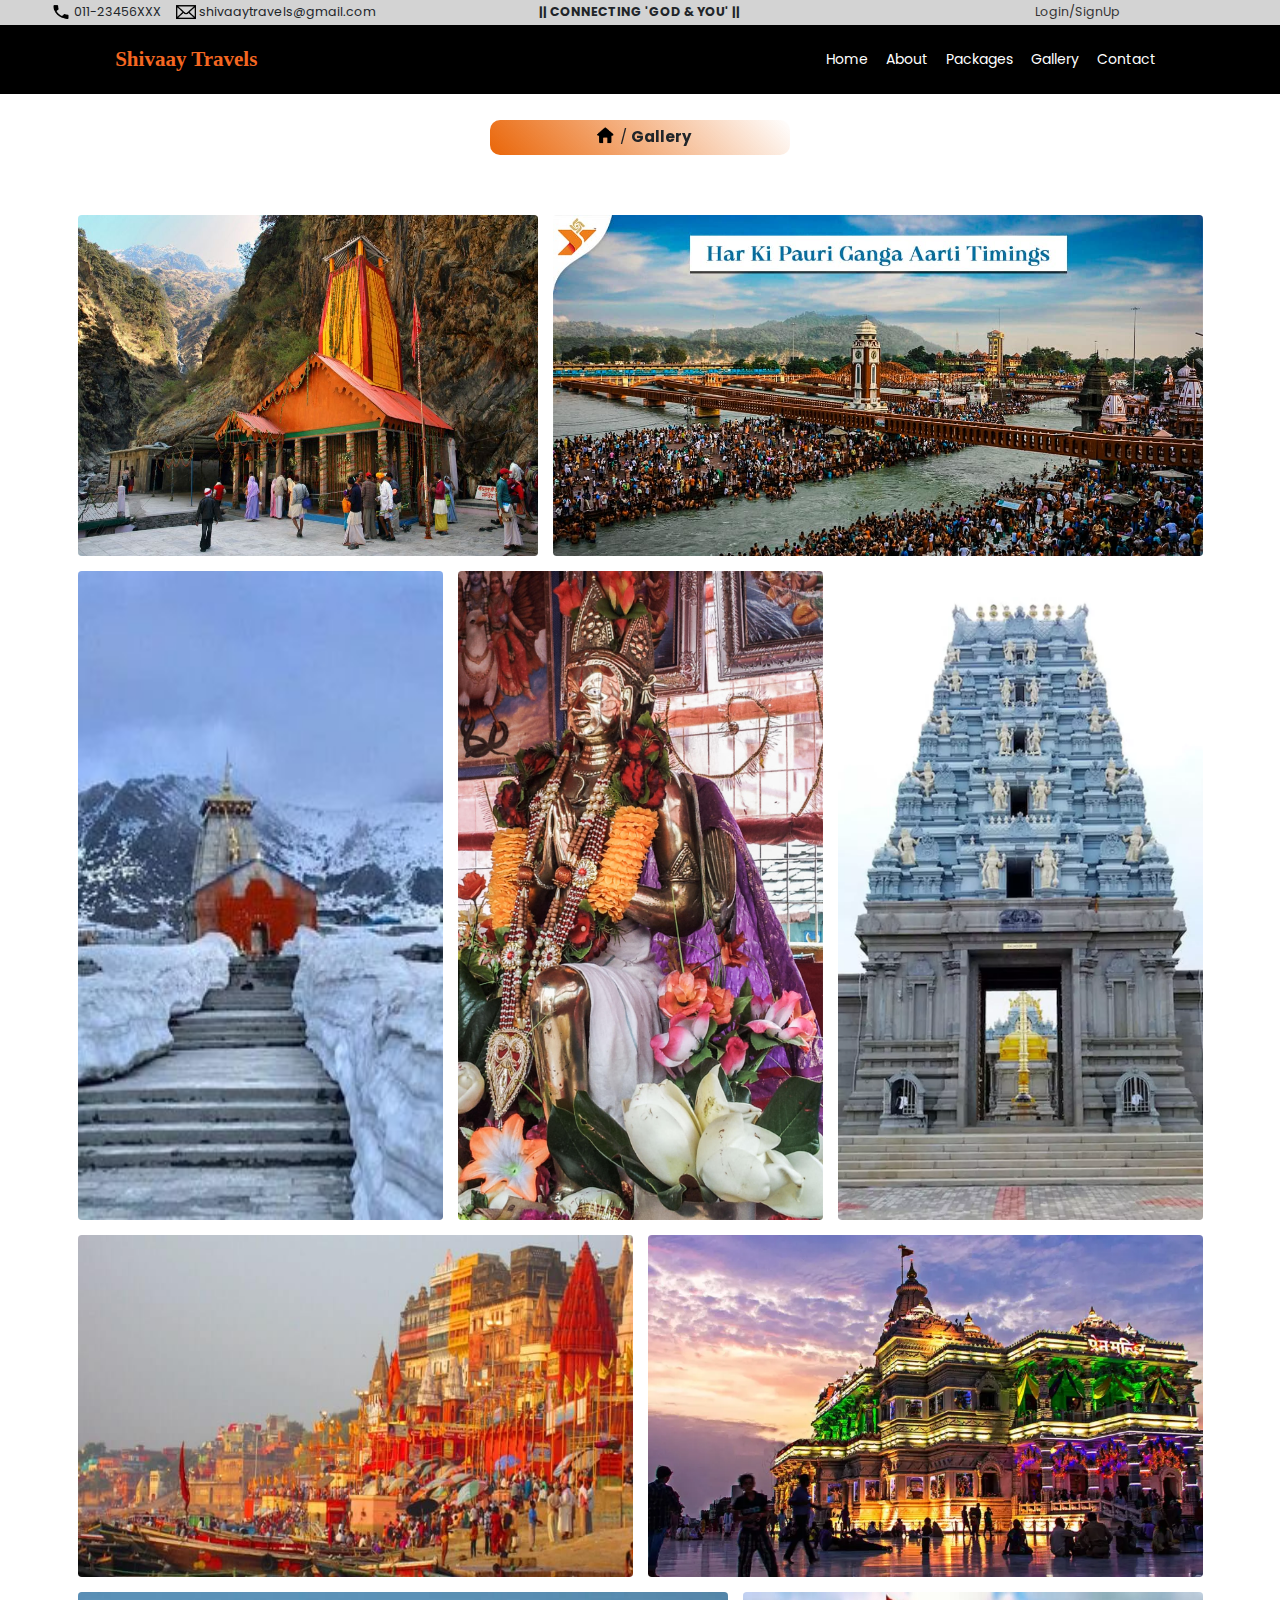
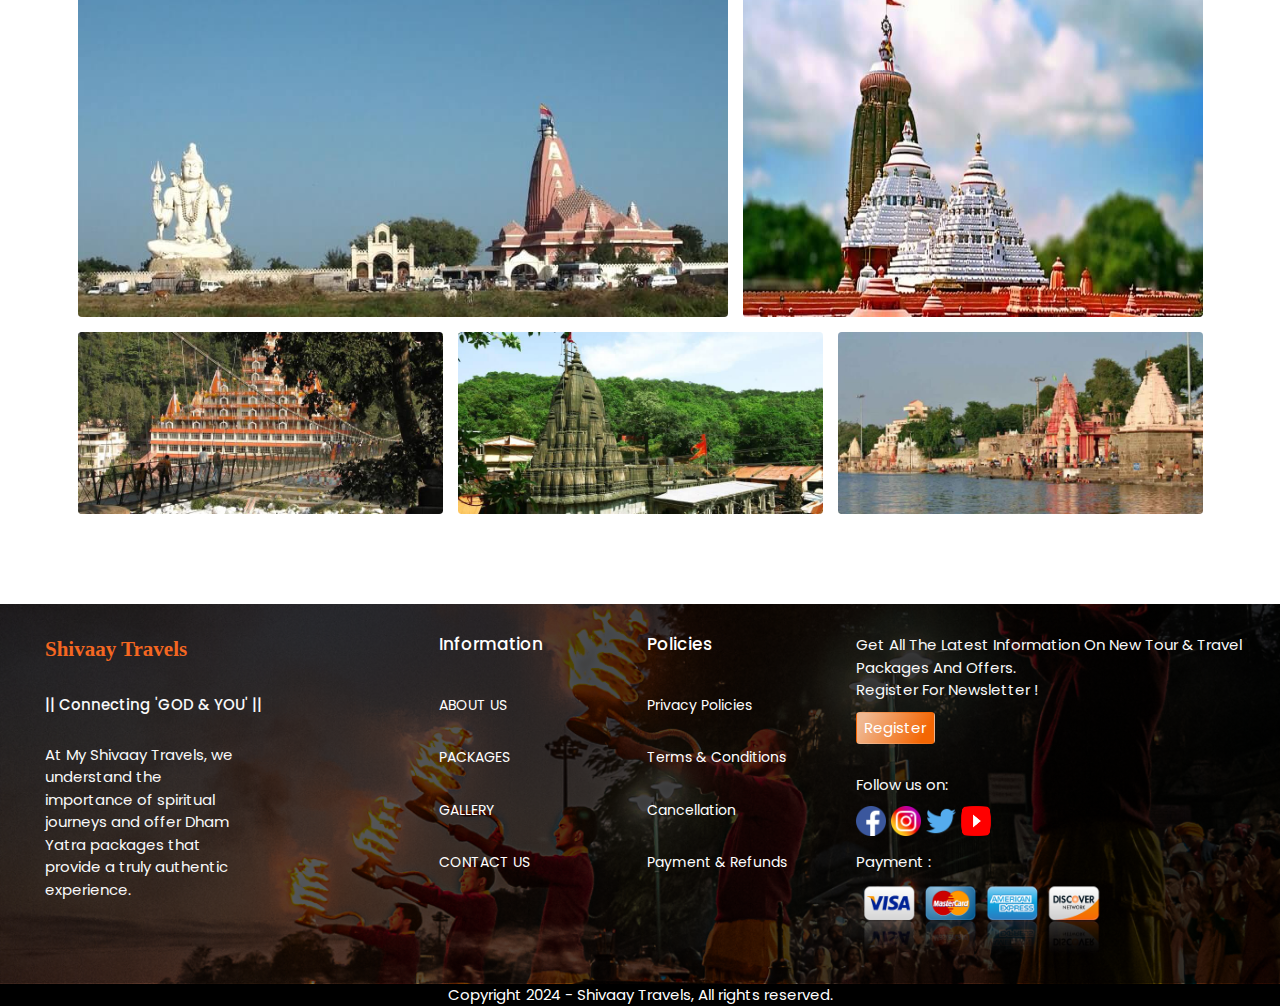
<file: gallery.html>
<!DOCTYPE html>
<html lang="en">
  <head>
    <meta charset="UTF-8" >
    <meta name="viewport" content="width=device-width, initial-scale=1.0" >

    <!-- font awesome cdn link --> 
        <link rel="stylesheet"
     href="https://cdnjs.cloudflare.com/ajax/libs/font-awesome/5.15.3/css/all.min.css">
   
    <!-- animation link -->
  <link  rel="stylesheet"   
  href="https://cdnjs.cloudflare.com/ajax/libs/animate.css/4.1.1/animate.min.css"  />

  <!-- jquery library -->
  <script src="https://ajax.googleapis.com/ajax/libs/jquery/3.7.1/jquery.min.js"></script>

    <!-- bootstrap file link -->
    <link href="https://cdn.jsdelivr.net/npm/bootstrap@5.3.2/dist/css/bootstrap.min.css" rel="stylesheet">
         
    <!-- external css link -->
    <link rel="stylesheet" href="style.css">

   
    <title>Shivaay Travels - Gallery</title>
  </head>
  <body>


    <!---------------------------------------------------------
      ---------------------- HEADER SECTION --------------------
      --------------------------------------------------------->

      <div class="tagline container-fluid pt-1"> 
        <div class="row fs-5"> 

        <div class="left col-12 col-md-4 text-center">
          <img src="images/calllogo.png" height="18px" width="20px"> 011-23456XXX &nbsp;&nbsp;&nbsp;
          <img src="images/maillogo.png" height="18x" width="20px"> shivaaytravels@gmail.com


           </div>
        <div class="col-12 col-md-4 text-center"><b> || CONNECTING 'GOD & YOU' || </b></div>
        <div class="right col-12 col-md-4 ps-5 text-center a_hover"><a href="signin.html"> Login/SignUp </a></div>  
        </div> </div>

      

      <header>
        
      <div id="menu-bar"  class="fas fa-bars"></div> 

      <a href="index.html" class="logo">Shivaay Travels</a>

      <nav class="navbar">
        <a href="index.html #home">Home </a>
        <a href="about.html #about">About </a>
        <a href="packages.html #book">Packages </a>
        <a href="gallery.html">Gallery </a>
        <a href="contact.html #contact">Contact </a>
      </nav>
    </header>



    <!---------------------------------------------------------
      ---------------------- BAR SECTION --------------------
      --------------------------------------------------------->


    <div class="container bar px-5 fs-4"> 

    <a href="index.html">
      <img src="images/home.png" class="mb-2" height="30px" width="30px"></a>/ <b>Gallery</b></div>

   



      <!---------------------------------------------------------
      ---------------------- GALLERY SECTION --------------------
      --------------------------------------------------------->

      <section class="container gallery py-5 my-5 ">

          <div class="row">

            <div class="col-12 col-md-5"> 
              <img src="images/gallery1.jpg" alt="Yamunotri Dham" title="Yamunotri Dham"
               class="rounded" width="100%" height="100%"></div>
            
            <div class="col-12 col-md-7">
              <img src="images/gallery2.jpg" alt="Har ki pauri, Haridwar" 
              title="Har ki pauri, Haridwar" class="rounded" width="100%" height="100%">
            </div>

        </div>

          <div class="row mt-4">

            <div class="col-12 col-md-4">
              <img src="images/gallery4.jpg" alt="Kedarnath Dham" title="Kedarnath Dham"
               class="rounded" width="100%" height="100%">
            </div>
           
            <div class="col-12 col-md-4">
              <img src="images/gallery5.jpg" alt="Tirumala Tirupathi Temple" title="Tirumala Tirupathi Temple" class="rounded" width="100%" height="100%">
            </div>
           
            <div class="col-12 col-md-4">
              <img src="images/gallery3.webp" alt="Tirupati Balaji Temple
              " title="Tirupati Balaji Temple
              " class="rounded" width="100%" height="100%">
            </div>

           </div>


           <div class="row mt-4">

            <div class="col-12 col-md-6">
              <img src="images/gallery7.jpg" alt="Kashi Vishwanath Temple" title="Kashi Vishwanath Temple" class="rounded" width="100%" height="100%">
            </div>
           
            <div class="col-12 col-md-6">
              <img src="images/gallery6.webp" alt="Prem Mandir, Vrindavan" title="Prem Mandir, Vrindavan" class="rounded" width="100%" height="100%">
            </div>

           </div>


            <div class="row mt-4">

            <div class="col-12 col-md-7">
              <img src="images/gallery8.jpg" alt="Nageshwar Temple" title="Nageshwar Temple" class="rounded" width="100%" height="100%">
            </div>
           
            <div class="col-12 col-md-5">
              <img src="images/gallery9.jpg" alt="Jagannatha Puri Temple" title="Jagannatha Puri Temple" class="rounded" width="100%" height="100%">
            </div>

           </div>
          
          <div class="row mt-4 mb-5">

            <div class="col-12 col-md-4">
              <img src="images/gallery10.jpg" alt="Tryambkeshwar Temple" title="Tryambkeshwar Temple" class="rounded" width="100%" height="100%">
            </div>
           
            <div class="col-12 col-md-4">
              <img src="images/gallery11.jpg" alt="Bhimashankar Temple" title="Bhimashankar Temple" class="rounded" width="100%" height="100%">
            </div>

            <div class="col-12 col-md-4">
              <img src="images/gallery12.jpg" alt="Ujjain Temple" title="Ujjain Temple"  class="rounded" width="100%" height="100%">
            </div>

           </div>
        
      
      
    </section>
         












    <!---------------------------------------------------------
      ---------------------- FOOTER SECTION --------------------
      --------------------------------------------------------->


        <section class="footer container-fluid">
      
      <div class="px-4 fs-3 row">

    <div class=" my-5 col-md-4 col-12 ps-5">
        <a href="index.html" class="logo">
          <span style="font-family: cursive;">Shivaay Travels </span></a>
      
            
            <h3 class="text-light mt-5"> || Connecting 'GOD & YOU' || </h3>
               
                <p class="text-light fs-4 w-50 mt-5">  At My Shivaay Travels, we understand the importance of spiritual journeys and offer Dham Yatra packages that provide a truly authentic experience. </p>
    </div>


    
    <div class=" my-5 col-6 col-md-2">
        <h2> Information </h2><br>
        <nav class="navbar ">
         <ul class="navbar-nav me-auto ">
                <li><a class="navbar-brand  " href="about.html">ABOUT US </a></li><br>
                <li><a class="navbar-brand " href="packages.html">PACKAGES </a></li><br>                
                <li><a class="navbar-brand " href="gallery.html">GALLERY</a></li><br>
                <li><a class="navbar-brand " href="contact.html">CONTACT US </a></li>
            </ul>
        
        </nav>
        </div>



        <div class="my-5 col-6 col-md-2">
            <h2> Policies</h2><br>
            <nav class="navbar ">
                <ul class="navbar-nav me-auto ">
                       <li><a class="navbar-brand  " href="privacy.html">Privacy Policies </a></li><br>
                       <li><a class="navbar-brand " href="">Terms & Conditions </a></li><br>
                       <li><a class="navbar-brand  " href="">Cancellation </a></li><br>
                       <li><a class="navbar-brand " href="">Payment & Refunds </a></li><br>
                 </ul>
               
               </nav>
        
        </div>


        <div class="col-md-4 col-12 my-5">

            <p class="text-light fs-4" >Get All The Latest 
                Information On New Tour & Travel Packages And Offers. 
                <br>Register For Newsletter !</p>
                <button type="submit" class="btn"><a href="signin.html" class="text-white fs-4">Register </a> </button>

                   
            <p class="text-light fs-4 mt-5"> Follow us on: </p> 
            
            <a href="https://www.facebook.com/">
              <img src="images/fblogo.png" height="30px" width="30px"></a>

            <a href="https://www.instagram.com/">
                <img src="images/iglogo.png" height="30px" width="30px"></a>

            <a href="https://www.twitter.com/">
              <img src="images/twitterlogo.png" height="30px" width="30px"></a>

              <a href="https://www.youtube.com/">
            <img src="images/youtube.png" height="30px" width="30px"></a>
                
        


        <p class="text-light fs-4 mt-4 mb-0"> Payment :</p> 
        <img src="images/payment.png" height="80px" width="250px">

            
            </div>

           </section>

          <div class="copyright container-fluid fs-4">
            Copyright 2024 - Shivaay Travels, All rights reserved. 
          </div>
    








<!-- bundle js  file link -->
<script src="https://cdn.jsdelivr.net/npm/bootstrap@5.3.2/dist/js/bootstrap.bundle.min.js">
</script>

<!-- external js link -->
<script type="text/javascript" src="script.js"></script>

</body>
</html>
</file>
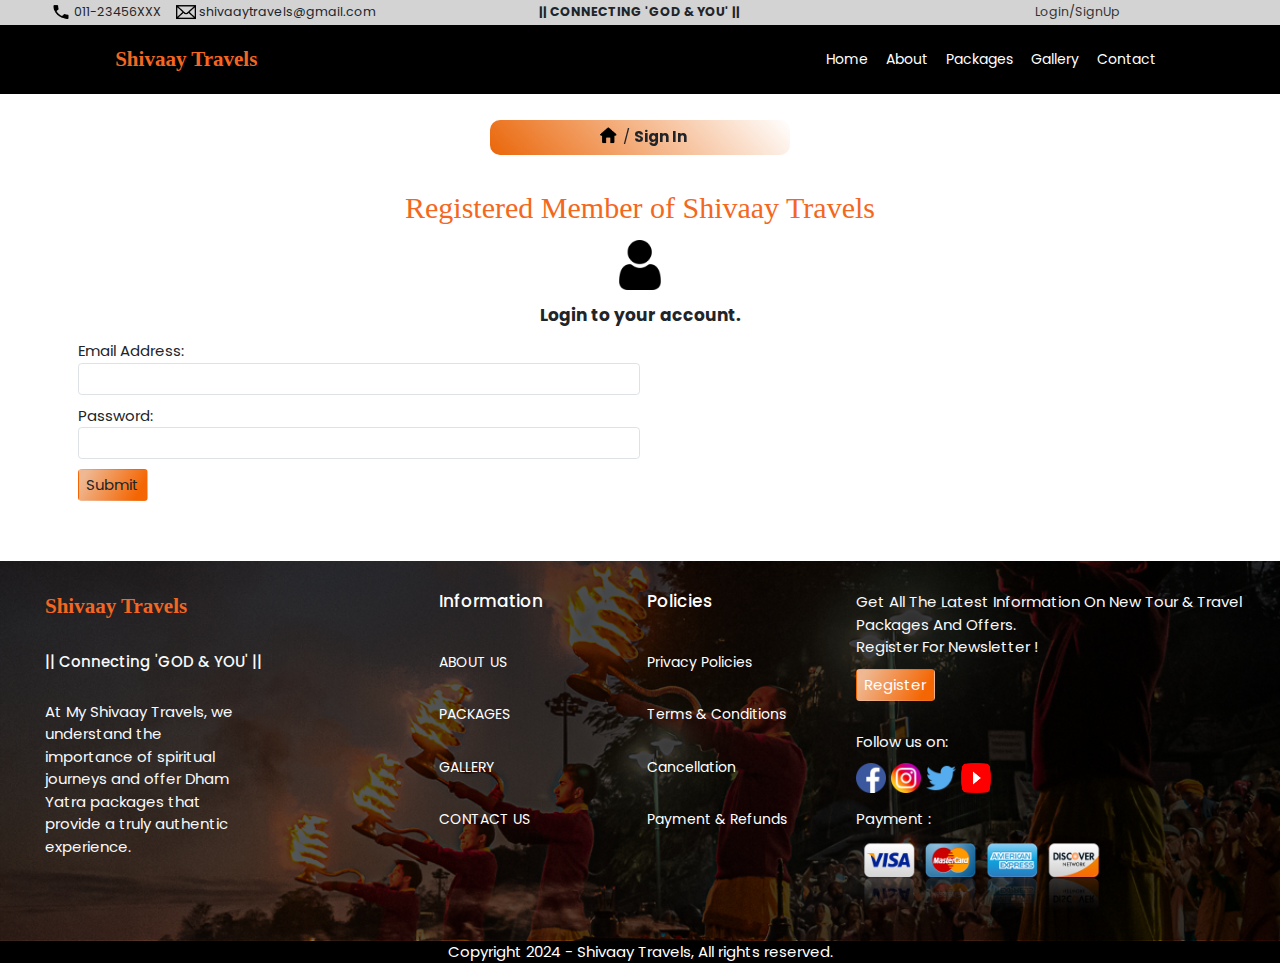
<file: login.html>
<!DOCTYPE html>
<html lang="en">
  <head>
    <meta charset="UTF-8" >
    <meta name="viewport" content="width=device-width, initial-scale=1.0" >

    <!-- font awesome cdn link --> 
        <link rel="stylesheet"
     href="https://cdnjs.cloudflare.com/ajax/libs/font-awesome/5.15.3/css/all.min.css">
   
    <!-- animation link -->
  <link  rel="stylesheet"   
  href="https://cdnjs.cloudflare.com/ajax/libs/animate.css/4.1.1/animate.min.css"  />

  <!-- jquery library -->
  <script src="https://ajax.googleapis.com/ajax/libs/jquery/3.7.1/jquery.min.js"></script>

    <!-- bootstrap file link -->
    <link href="https://cdn.jsdelivr.net/npm/bootstrap@5.3.2/dist/css/bootstrap.min.css" rel="stylesheet">
         
    <!-- external css link -->
    <link rel="stylesheet" href="style.css">

   
        
    <title>Shivaay Travels - Signin page</title>
  </head>
  <body>




    <!---------------------------------------------------------
      ---------------------- HEADER SECTION --------------------
      --------------------------------------------------------->

      <div class="tagline container-fluid pt-1"> 
        <div class="row fs-5"> 

        <div class="left col-12 col-md-4 text-center">
          <img src="images/calllogo.png" height="18px" width="20px"> 011-23456XXX &nbsp;&nbsp;&nbsp;
          <img src="images/maillogo.png" height="18x" width="20px"> shivaaytravels@gmail.com


           </div>
        <div class="col-12 col-md-4 text-center"><b> || CONNECTING 'GOD & YOU' || </b></div>
        <div class="right col-12 col-md-4 ps-5 text-center a_hover"><a href="signin.html"> Login/SignUp </a></div>  
        </div> </div>

      

      <header>
        
      <div id="menu-bar"  class="fas fa-bars"></div> 

      <a href="index.html" class="logo">Shivaay Travels</a>

      <nav class="navbar">
        <a href="index.html #home">Home </a>
        <a href="about.html #about">About </a>
        <a href="packages.html #book">Packages </a>
        <a href="gallery.html">Gallery </a>
        <a href="contact.html #contact">Contact </a>
      </nav>
    </header>



<!---------------------------------------------------------
      ---------------------- BAR SECTION --------------------
      --------------------------------------------------------->


    <div class="container bar px-5 fs-4"> 

    <a href="index.html">
      <img src="images/home.png" class="mb-2" height="30px" width="30px"></a>/ <b>Sign In</b></div>

   





   <!---------------------------------------------------------
      ---------------------- LOGIN SECTION --------------------
      --------------------------------------------------------->


    <div class="container mb-5 py-5">
      <div class="row">


        <p class="heading"> Registered Member of Shivaay Travels </p>
        <center><img src="images/user.png" height="50px" width="50px"></center>

      <h2 class="fw-bolder text-center my-4"> Login to your account. </h2>
    
        <form class="fs-4 text-start">
         
      <div class="mb-3">
        Email Address: <input type="email" class="form-control w-50 fs-4 text-center" name="email" id="exampleInputEmail1" aria-describedby="emailHelp">
      </div>

      <div class="mb-3">
        Password:<input type="password" class="form-control w-50 fs-4 text-center" name="password" 
         id="exampleInputPassword1">
     </div>

    
      <button type="submit" class="btn fs-4">Submit</button>
    
    </form>
  

      </div>


</div>
</div>  









<!---------------------------------------------------------
      ---------------------- FOOTER SECTION --------------------
      --------------------------------------------------------->

    <section class="footer container-fluid">
      
      <div class="px-4 fs-3 row">

    <div class=" my-5 col-md-4 col-12 ps-5">
        <a href="index.html" class="logo">
          <span style="font-family: cursive;">Shivaay Travels </span></a>
      
            
            <h3 class="text-light mt-5"> || Connecting 'GOD & YOU' || </h3>
               
                <p class="text-light fs-4 w-50 mt-5">  At My Shivaay Travels, we understand the importance of spiritual journeys and offer Dham Yatra packages that provide a truly authentic experience. </p>
    </div>


    
    <div class=" my-5 col-6 col-md-2">
        <h2> Information </h2><br>
        <nav class="navbar ">
         <ul class="navbar-nav me-auto ">
                <li><a class="navbar-brand  " href="about.html">ABOUT US </a></li><br>
                <li><a class="navbar-brand " href="packages.html">PACKAGES </a></li><br>                
                <li><a class="navbar-brand " href="gallery.html">GALLERY</a></li><br>
                <li><a class="navbar-brand " href="contact.html">CONTACT US </a></li>
            </ul>
        
        </nav>
        </div>



        <div class="my-5 col-6 col-md-2">
            <h2> Policies</h2><br>
            <nav class="navbar ">
                <ul class="navbar-nav me-auto ">
                       <li><a class="navbar-brand  " href="privacy.html">Privacy Policies </a></li><br>
                       <li><a class="navbar-brand " href="">Terms & Conditions </a></li><br>
                       <li><a class="navbar-brand  " href="">Cancellation </a></li><br>
                       <li><a class="navbar-brand " href="">Payment & Refunds </a></li><br>
                 </ul>
               
               </nav>
        
        </div>


        <div class="col-md-4 col-12 my-5">

            <p class="text-light fs-4" >Get All The Latest 
                Information On New Tour & Travel Packages And Offers. 
                <br>Register For Newsletter !</p>
                <button type="submit" class="btn"><a href="signin.html" class="text-white fs-4">Register </a> </button>

                   
            <p class="text-light fs-4 mt-5"> Follow us on: </p> 
            
            <a href="https://www.facebook.com/">
              <img src="images/fblogo.png" height="30px" width="30px"></a>

            <a href="https://www.instagram.com/">
                <img src="images/iglogo.png" height="30px" width="30px"></a>

            <a href="https://www.twitter.com/">
              <img src="images/twitterlogo.png" height="30px" width="30px"></a>

              <a href="https://www.youtube.com/">
            <img src="images/youtube.png" height="30px" width="30px"></a>
                
        


        <p class="text-light fs-4 mt-4 mb-0"> Payment :</p> 
        <img src="images/payment.png" height="80px" width="250px">

            
            </div>

           </section>

          <div class="copyright container-fluid fs-4">
            Copyright 2024 - Shivaay Travels, All rights reserved. 
          </div>




<!-- bundle js  file link -->
<script src="https://cdn.jsdelivr.net/npm/bootstrap@5.3.2/dist/js/bootstrap.bundle.min.js">
</script>

<!-- external js link -->
<script type="text/javascript" src="script.js"></script>







  </body>
  </html>
</file>
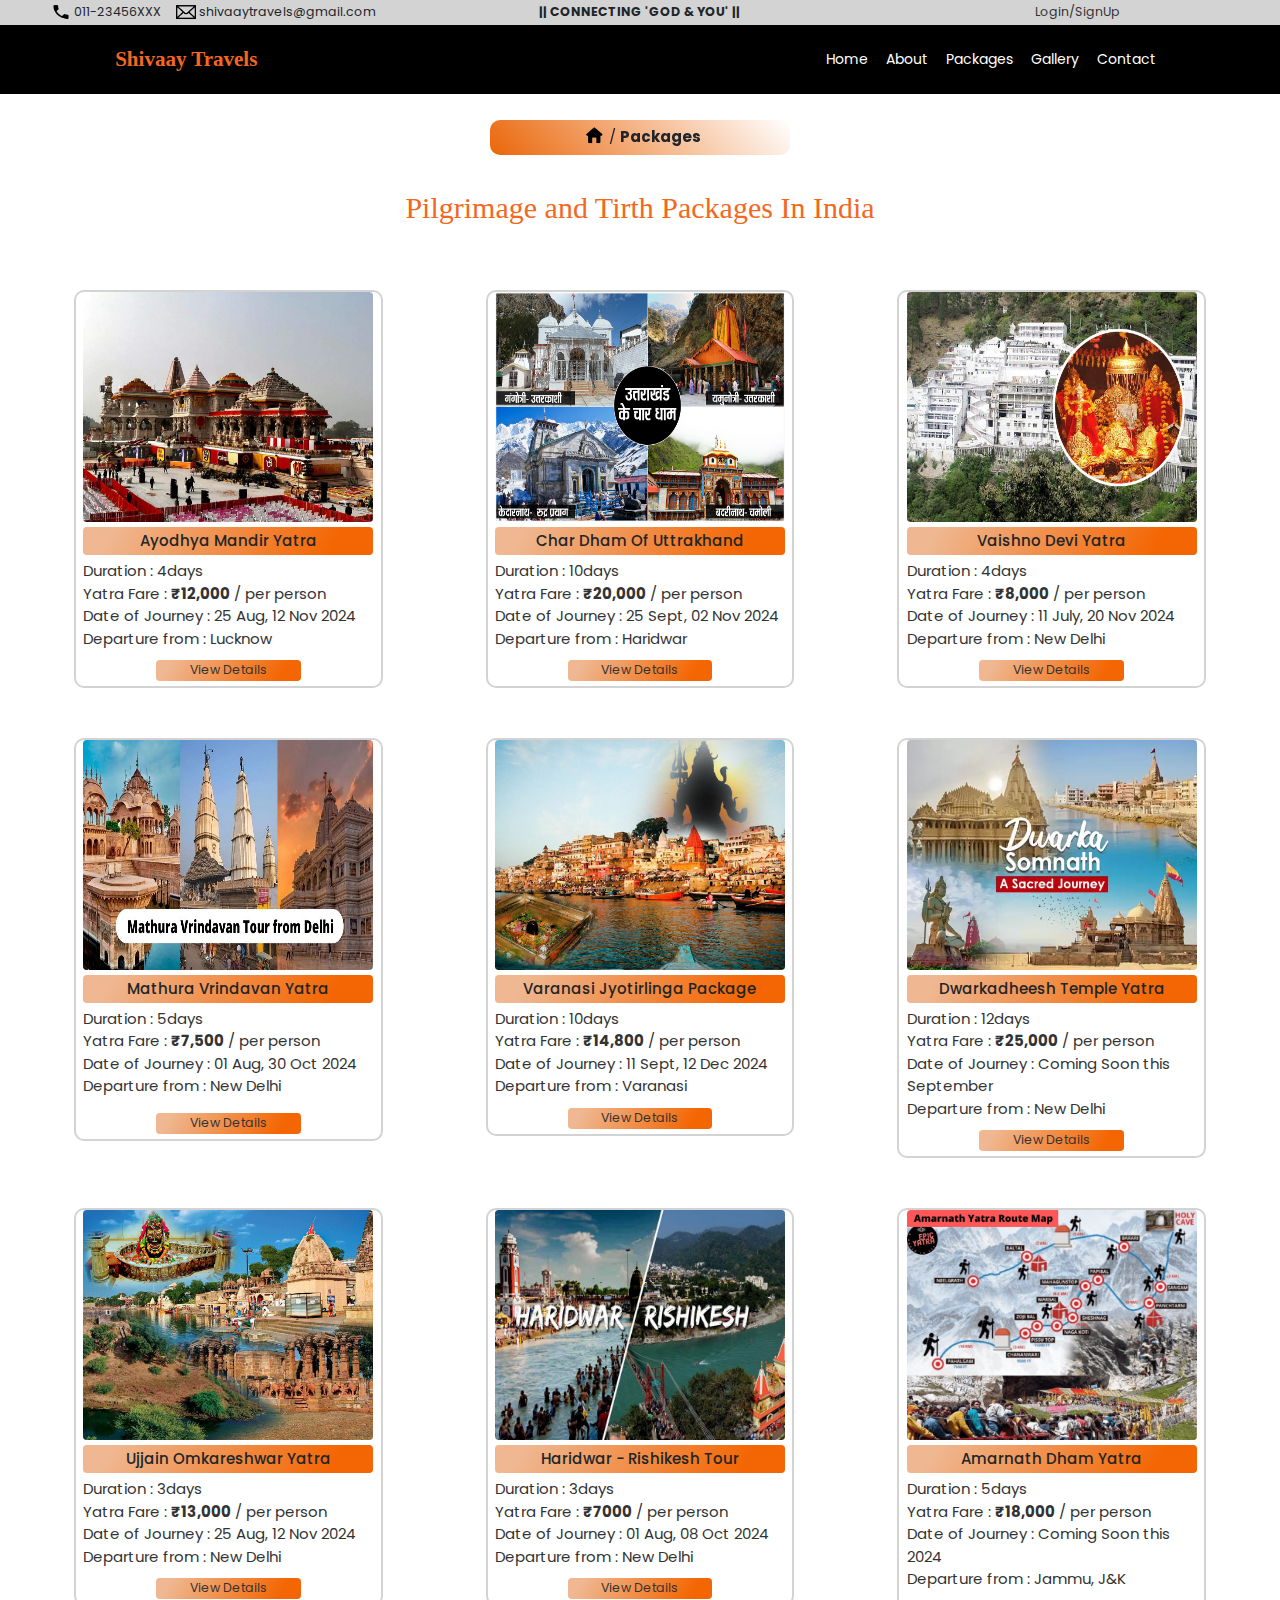
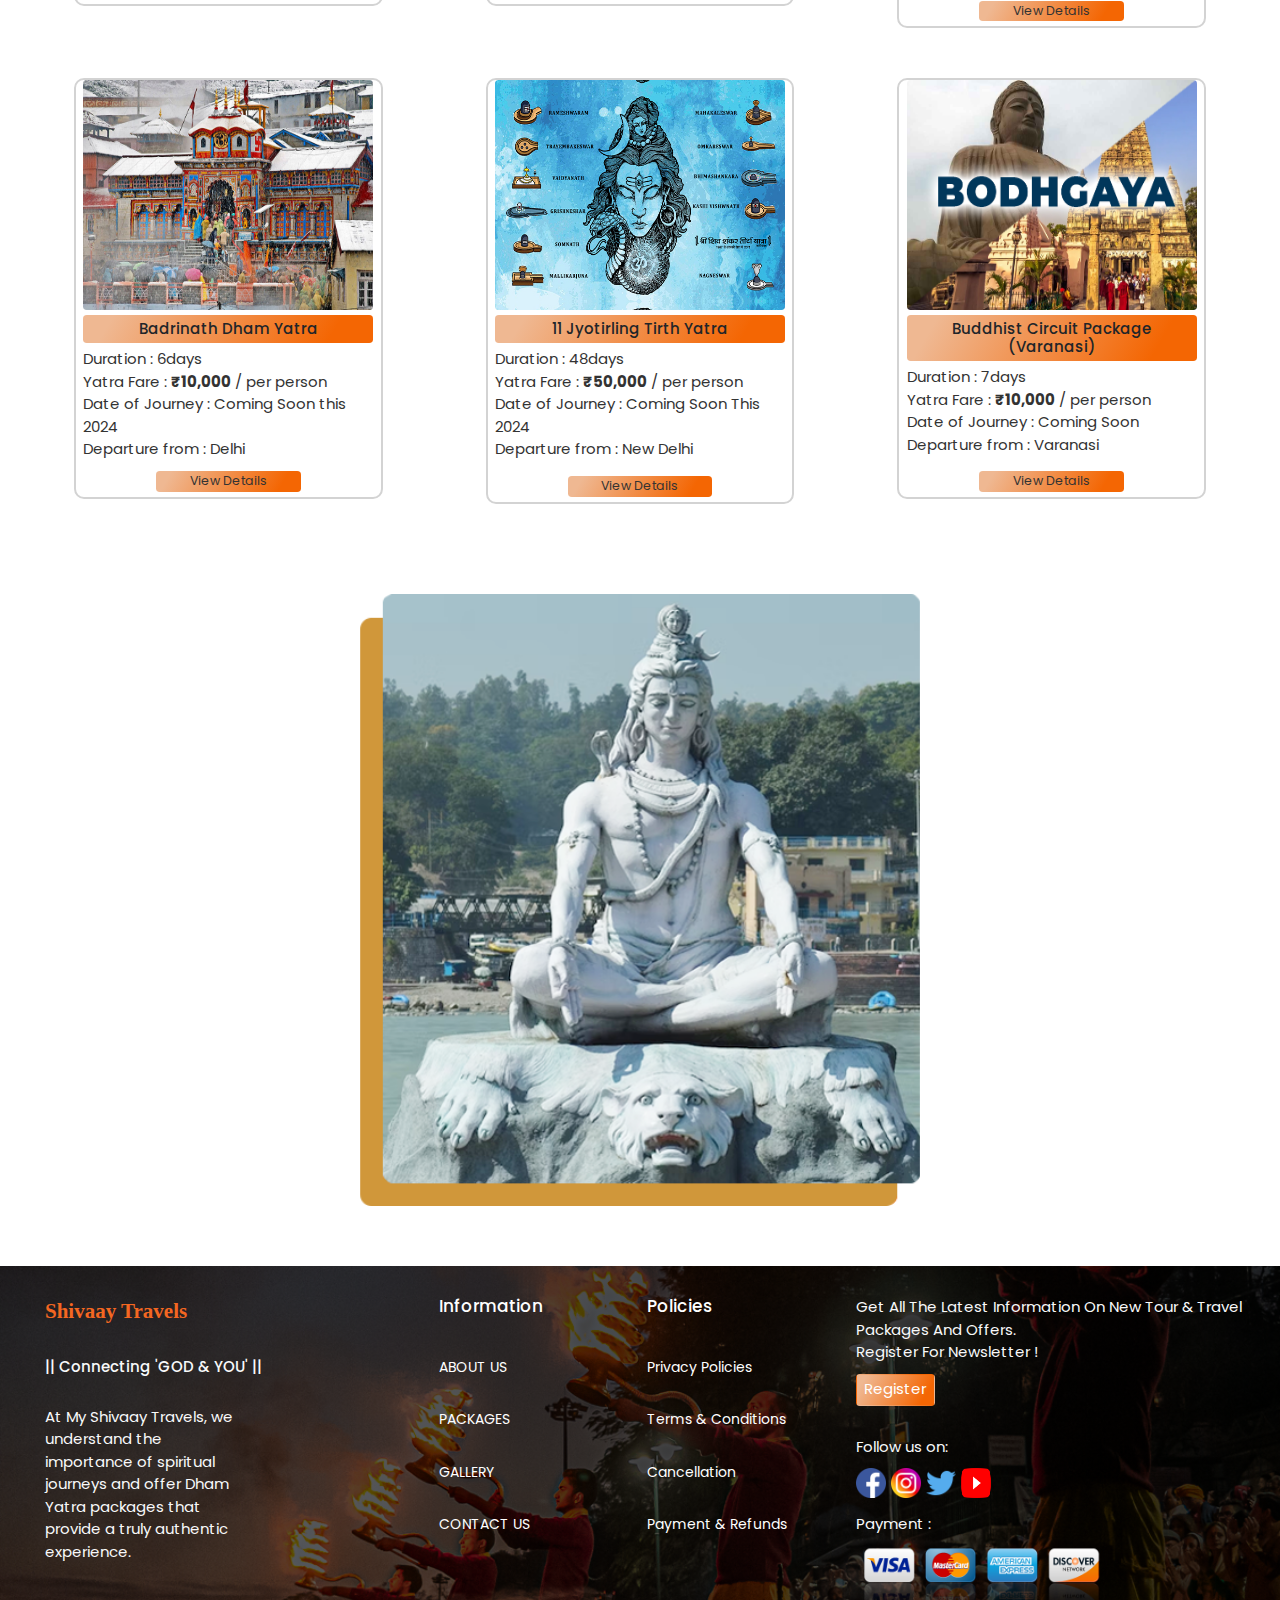
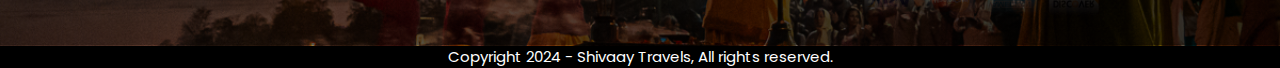
<file: packages.html>
<!DOCTYPE html>
<html lang="en">
  <head>
    <meta charset="UTF-8" >
    <meta name="viewport" content="width=device-width, initial-scale=1.0" >

    <!-- font awesome cdn link --> 
        <link rel="stylesheet"
     href="https://cdnjs.cloudflare.com/ajax/libs/font-awesome/5.15.3/css/all.min.css">
   
    <!-- animation link -->
  <link  rel="stylesheet"   
  href="https://cdnjs.cloudflare.com/ajax/libs/animate.css/4.1.1/animate.min.css"  />

  <!-- jquery library -->
  <script src="https://ajax.googleapis.com/ajax/libs/jquery/3.7.1/jquery.min.js"></script>

    <!-- bootstrap file link -->
    <link href="https://cdn.jsdelivr.net/npm/bootstrap@5.3.2/dist/css/bootstrap.min.css" rel="stylesheet">
         
    <!-- external css link -->
    <link rel="stylesheet" href="style.css">

   
    <title>Shivaay Travels - Packages</title>
  </head>
  <body>


    <!---------------------------------------------------------
      ---------------------- HEADER SECTION --------------------
      --------------------------------------------------------->

      <div class="tagline container-fluid pt-1"> 
        <div class="row fs-5"> 

        <div class="left col-12 col-md-4 text-center">
          <img src="images/calllogo.png" height="18px" width="20px"> 011-23456XXX &nbsp;&nbsp;&nbsp;
          <img src="images/maillogo.png" height="18x" width="20px"> shivaaytravels@gmail.com


           </div>
        <div class="col-12 col-md-4 text-center"><b> || CONNECTING 'GOD & YOU' || </b></div>
        <div class="right col-12 col-md-4 ps-5 text-center a_hover"><a href="signin.html"> Login/SignUp </a></div>  
        </div> </div>

      

      <header>
        
      <div id="menu-bar"  class="fas fa-bars"></div> 

      <a href="index.html" class="logo">Shivaay Travels</a>

      <nav class="navbar">
        <a href="index.html #home">Home </a>
        <a href="about.html #about">About </a>
        <a href="packages.html #book">Packages </a>
        <a href="gallery.html">Gallery </a>
        <a href="contact.html #contact">Contact </a>
      </nav>
    </header>



    <!---------------------------------------------------------
      ---------------------- BAR SECTION --------------------
      --------------------------------------------------------->


    <div class="container bar px-5 fs-4"> 

    <a href="index.html">
      <img src="images/home.png" class="mb-2" height="30px" width="30px"></a>/ <b>Packages</b></div>

   


    <!------------------------------------------------
      -----------------PACKAGES SECTION--------------
      ------------------------------------------------->



      <div class="container-fluid px-5 pb-5 my-5">
        <p class="heading">Pilgrimage and Tirth Packages In India</p>

        <div class="row">
          
          <div class="package col-12 col-md-3"> 
            <img src="images/card6.jpg" class="rounded" height="230px" width="100%">
              <h3 class="text-center rounded py-2 my-2"> Ayodhya Mandir Yatra </h3>

              <p class="text-start fs-4"> Duration : 4days <br> Yatra Fare : <b>₹12,000</b> / per person <br> 
              Date of Journey : 25 Aug, 12 Nov 2024 <br> Departure from : Lucknow</p> 

              <center><button class="w-50 rounded fs-5"><a href="">View Details</a></button></center>
           </div>
         

            <div class="package col-12 col-md-3"> 
            <img src="images/card2.avif" class="rounded" height="230px" width="100%">
              <h3 class="text-center rounded py-2 my-2"> Char Dham Of Uttrakhand </h3>

              <p class="text-start fs-4"> Duration : 10days <br> Yatra Fare : <b>₹20,000</b> / per person <br> 
              Date of Journey : 25 Sept, 02 Nov 2024 <br> Departure from : Haridwar</p> 

              <center><button class="w-50 rounded fs-5"><a href="">View Details</a></button></center>
           </div>


           <div class="package col-12 col-md-3"> 
            <img src="images/card3.jpg" class="rounded" height="230px" width="100%">
              <h3 class="text-center rounded py-2 my-2"> Vaishno Devi Yatra </h3>

              <p class="text-start fs-4"> Duration : 4days <br> Yatra Fare : <b>₹8,000</b> / per person <br> 
              Date of Journey : 11 July, 20 Nov 2024 <br> Departure from : New Delhi</p> 

              <center><button class="w-50 rounded fs-5"><a href="">View Details</a></button></center>
           </div>


        </div>



        <div class="row">
          
          <div class="package col-12 col-md-3">    
              <img src="images/card7.webp" class="rounded" height="230px" width="100%">
              <h3 class="text-center rounded py-2 my-2"> Mathura Vrindavan Yatra </h3>

              <p class="text-start fs-4"> Duration : 5days <br> Yatra Fare : <b>₹7,500</b> / per person <br> 
              Date of Journey : 01 Aug, 30 Oct 2024 <br> Departure from : New Delhi</p> 

              <center><button class="w-50 rounded my-2 fs-5"><a href="">View Details</a></button></center>
            </div>

            <div class="package col-12 col-md-3"> 
            <img src="images/card8.jpg" class="rounded" height="230px" width="100%">
              <h3 class="text-center rounded py-2 my-2"> Varanasi Jyotirlinga Package </h3>

              <p class="text-start fs-4"> Duration : 10days <br> Yatra Fare : <b>₹14,800</b> / per person <br> 
              Date of Journey : 11 Sept, 12 Dec 2024 <br> Departure from : Varanasi</p> 

              <center><button class="w-50 rounded fs-5"><a href="">View Details</a></button></center>
           </div>


           <div class="package col-12 col-md-3"> 
            <img src="images/card9.webp" class="rounded" height="230px" width="100%">
              <h3 class="text-center rounded py-2 my-2"> Dwarkadheesh Temple Yatra</h3>

              <p class="text-start fs-4"> Duration : 12days <br> Yatra Fare : <b>₹25,000</b> / per person <br> 
              Date of Journey : Coming Soon this September <br> Departure from : New Delhi</p> 

              <center><button class="w-50 rounded fs-5"><a href="">View Details</a></button></center>
           </div>


        </div>


        <div class="row">

           <div class="package col-12 col-md-3"> 
            <img src="images/card5.jpg" class="rounded" height="230px" width="100%">
              <h3 class="text-center rounded py-2 my-2"> Ujjain Omkareshwar Yatra </h3>

              <p class="text-start fs-4"> Duration : 3days <br> Yatra Fare : <b>₹13,000</b> / per person <br> 
              Date of Journey : 25 Aug, 12 Nov 2024 <br> Departure from : New Delhi</p> 

              <center><button class="w-50 rounded fs-5"><a href="">View Details</a></button></center>
           </div>


           <div class="package col-12 col-md-3"> 
            <img src="images/card4.jpg" class="rounded" height="230px" width="100%">
              <h3 class="text-center rounded py-2 my-2"> Haridwar - Rishikesh Tour </h3>

              <p class="text-start fs-4"> Duration : 3days <br> Yatra Fare : <b>₹7000</b> / per person <br> 
              Date of Journey : 01 Aug, 08 Oct 2024 <br> Departure from : New Delhi</p> 

              <center><button class="w-50 rounded fs-5"><a href="">View Details</a></button></center>
           </div>


           <div class="package col-12 col-md-3"> 
            <img src="images/card10.webp" class="rounded" height="230px" width="100%">
              <h3 class="text-center rounded py-2 my-2"> Amarnath Dham Yatra </h3>

              <p class="text-start fs-4"> Duration : 5days <br> Yatra Fare : <b>₹18,000</b> / per person <br> 
              Date of Journey : Coming Soon this 2024 <br> Departure from : Jammu, J&K</p> 

              <center><button class="w-50 rounded fs-5"><a href="">View Details</a></button></center>
           </div>

        </div>


        <div class="row">

        <div class="package col-12 col-md-3"> 
            <img src="images/card11.jpg" class="rounded" height="230px" width="100%">
              <h3 class="text-center rounded py-2 my-2"> Badrinath Dham Yatra </h3>

              <p class="text-start fs-4"> Duration : 6days <br> Yatra Fare : <b>₹10,000</b> / per person <br> 
              Date of Journey : Coming Soon this 2024 <br> Departure from : Delhi</p> 

              <center><button class="w-50 rounded fs-5"><a href="">View Details</a></button></center>
           </div>


           <div class="package col-12 col-md-3">    
              <img src="images/card.jpg" class="rounded" height="230px" width="100%">
              <h3 class="text-center rounded py-2 my-2"> 11 Jyotirling Tirth Yatra </h3>

              <p class="text-start fs-4"> Duration : 48days <br> Yatra Fare : <b>₹50,000</b> / per person <br> 
              Date of Journey : Coming Soon This 2024 <br> Departure from : New Delhi</p> 

              <center><button class="w-50 rounded my-2 fs-5"><a href="">View Details</a></button></center>
            </div>
          

          <div class="package col-12 col-md-3">    
              <img src="images/card12.jpg" class="rounded" height="230px" width="100%">
              <h3 class="text-center rounded py-2 my-2"> Buddhist Circuit Package (Varanasi) </h3>

              <p class="text-start fs-4"> Duration : 7days <br> Yatra Fare : <b>₹10,000</b> / per person <br> 
              Date of Journey : Coming Soon<br> Departure from : Varanasi</p> 

              <center><button class="w-50 rounded my-2 fs-5"><a href="">View Details</a></button></center>
            </div>
          </div>




           </div>

      </div>




  <!---------------------------------------------------------
      ---------------------- PICTURE SECTION --------------------
      --------------------------------------------------------->


      <div class="container my-5 py-5">
      <center><img  src="images/bigpicture.png" class="w-50"></center>
    </div>






  <!---------------------------------------------------------
      ---------------------- FOOTER SECTION --------------------
      --------------------------------------------------------->


         <section class="footer container-fluid">
      
      <div class="px-4 fs-3 row">

    <div class=" my-5 col-md-4 col-12 ps-5">
        <a href="index.html" class="logo">
          <span style="font-family: cursive;">Shivaay Travels </span></a>
      
            
            <h3 class="text-light mt-5"> || Connecting 'GOD & YOU' || </h3>
               
                <p class="text-light fs-4 w-50 mt-5">  At My Shivaay Travels, we understand the importance of spiritual journeys and offer Dham Yatra packages that provide a truly authentic experience. </p>
    </div>


    
    <div class=" my-5 col-6 col-md-2">
        <h2> Information </h2><br>
        <nav class="navbar ">
         <ul class="navbar-nav me-auto ">
                <li><a class="navbar-brand  " href="about.html">ABOUT US </a></li><br>
                <li><a class="navbar-brand " href="packages.html">PACKAGES </a></li><br>                
                <li><a class="navbar-brand " href="gallery.html">GALLERY</a></li><br>
                <li><a class="navbar-brand " href="contact.html">CONTACT US </a></li>
            </ul>
        
        </nav>
        </div>



        <div class="my-5 col-6 col-md-2">
            <h2> Policies</h2><br>
            <nav class="navbar ">
                <ul class="navbar-nav me-auto ">
                       <li><a class="navbar-brand  " href="privacy.html">Privacy Policies </a></li><br>
                       <li><a class="navbar-brand " href="">Terms & Conditions </a></li><br>
                       <li><a class="navbar-brand  " href="">Cancellation </a></li><br>
                       <li><a class="navbar-brand " href="">Payment & Refunds </a></li><br>
                 </ul>
               
               </nav>
        
        </div>


        <div class="col-md-4 col-12 my-5">

            <p class="text-light fs-4" >Get All The Latest 
                Information On New Tour & Travel Packages And Offers. 
                <br>Register For Newsletter !</p>
                <button type="submit" class="btn"><a href="signin.html" class="text-white fs-4">Register </a> </button>

                   
            <p class="text-light fs-4 mt-5"> Follow us on: </p> 
            
            <a href="https://www.facebook.com/">
              <img src="images/fblogo.png" height="30px" width="30px"></a>

            <a href="https://www.instagram.com/">
                <img src="images/iglogo.png" height="30px" width="30px"></a>

            <a href="https://www.twitter.com/">
              <img src="images/twitterlogo.png" height="30px" width="30px"></a>

              <a href="https://www.youtube.com/">
            <img src="images/youtube.png" height="30px" width="30px"></a>
                
        


        <p class="text-light fs-4 mt-4 mb-0"> Payment :</p> 
        <img src="images/payment.png" height="80px" width="250px">

            
            </div>

           </section>

          <div class="copyright container-fluid fs-4">
            Copyright 2024 - Shivaay Travels, All rights reserved. 
          </div>
    








<!-- bundle js  file link -->
<script src="https://cdn.jsdelivr.net/npm/bootstrap@5.3.2/dist/js/bootstrap.bundle.min.js">
</script>

<!-- external js link -->
<script type="text/javascript" src="script.js"></script>

</body>
</html>
</file>
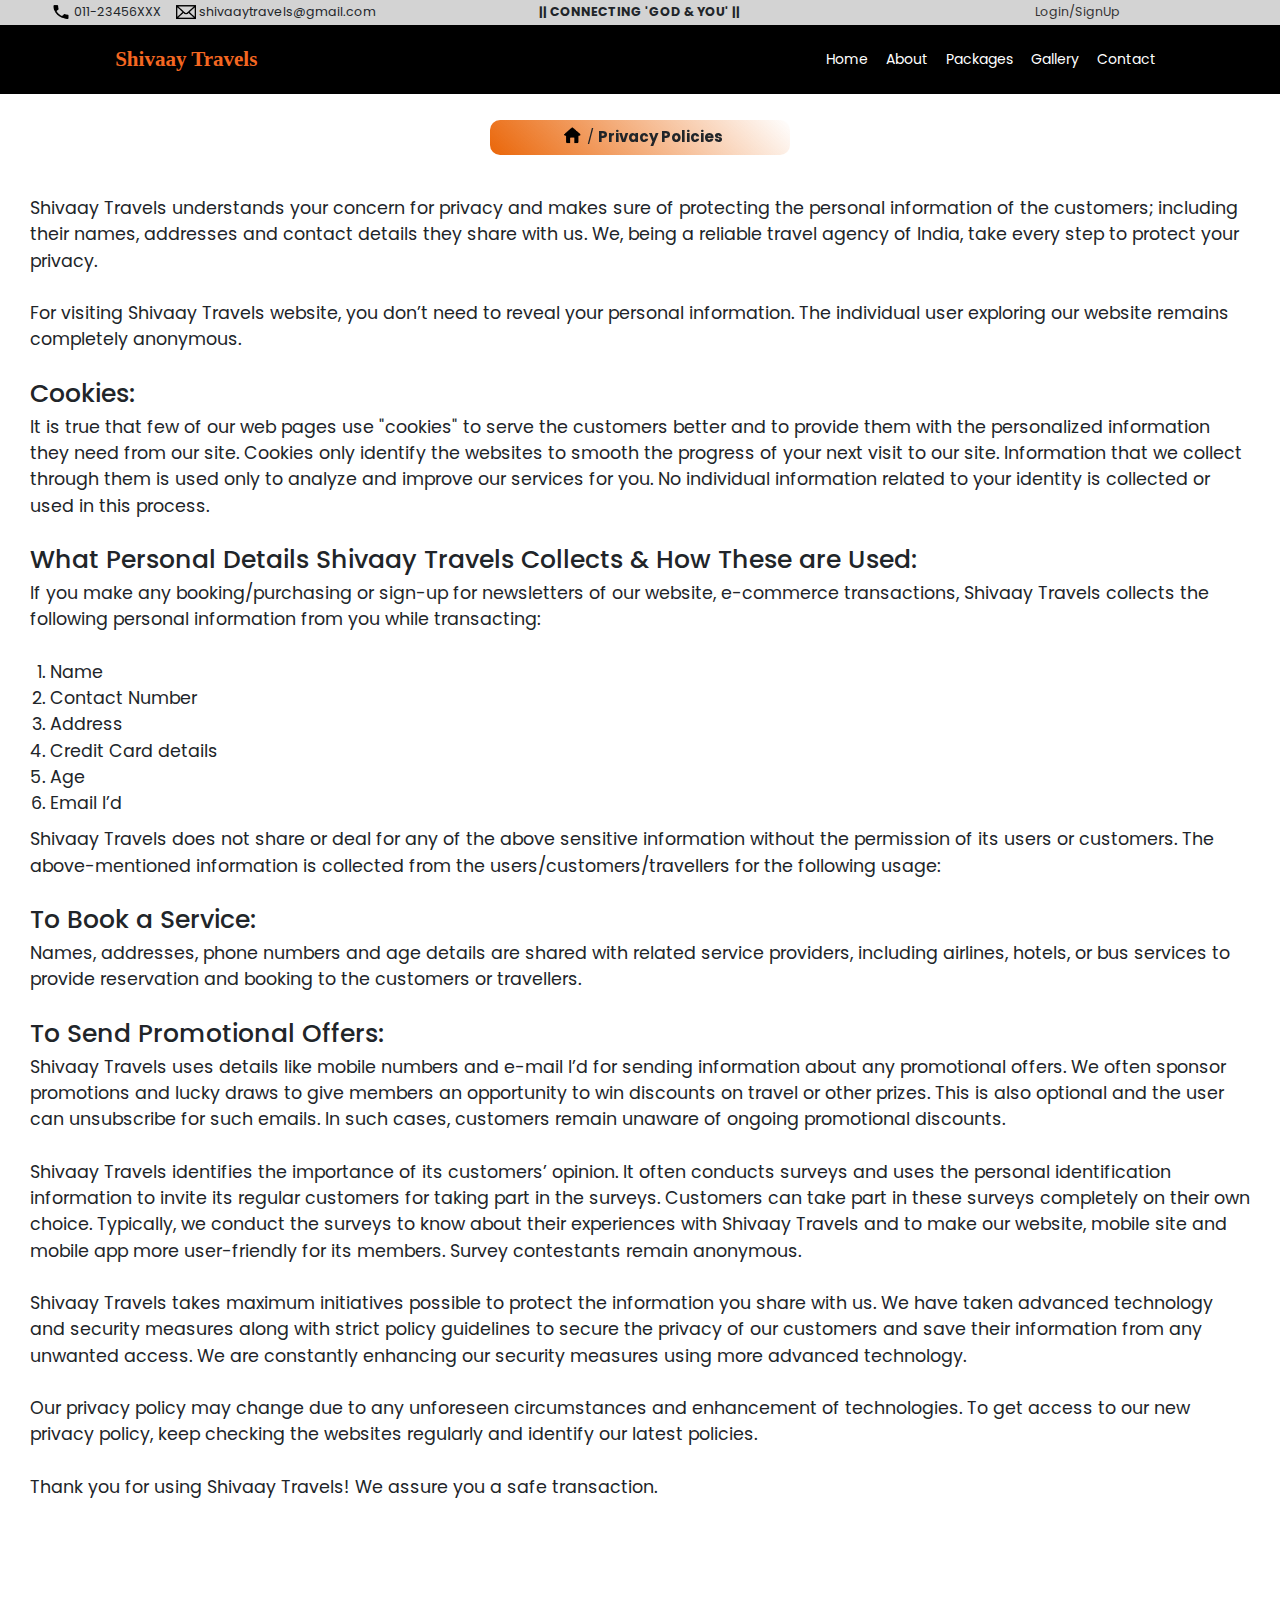
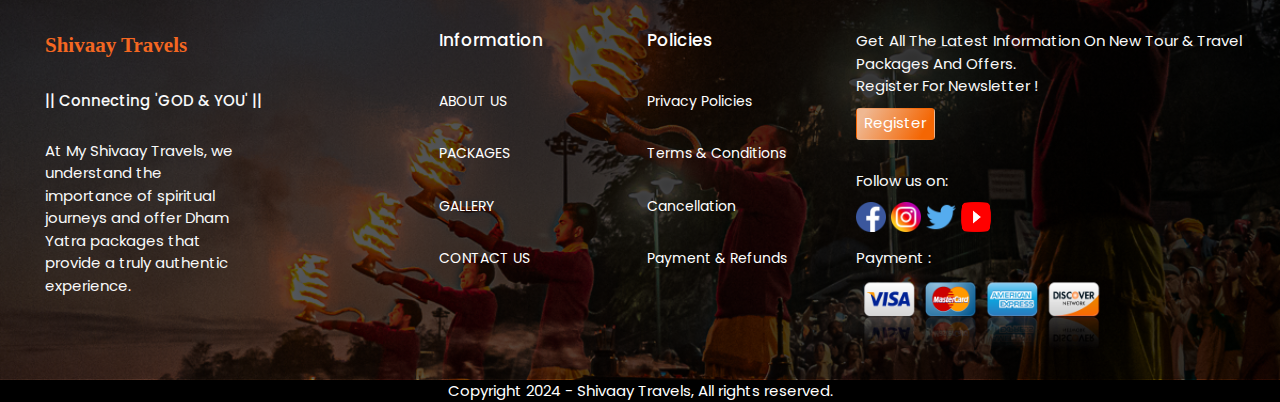
<file: privacy.html>
<!DOCTYPE html>
<html lang="en">
  <head>
    <meta charset="UTF-8" >
    <meta name="viewport" content="width=device-width, initial-scale=1.0" >

     <!-- font awesome cdn link --> 
        <link rel="stylesheet"
     href="https://cdnjs.cloudflare.com/ajax/libs/font-awesome/5.15.3/css/all.min.css">
   
    <!-- animation link -->
  <link  rel="stylesheet"   
  href="https://cdnjs.cloudflare.com/ajax/libs/animate.css/4.1.1/animate.min.css"  />

  <!-- jquery library -->
  <script src="https://ajax.googleapis.com/ajax/libs/jquery/3.7.1/jquery.min.js"></script>

    <!-- bootstrap file link -->
    <link href="https://cdn.jsdelivr.net/npm/bootstrap@5.3.2/dist/css/bootstrap.min.css" rel="stylesheet">
         
    <!-- external css link -->
    <link rel="stylesheet" href="style.css">


    
    <title>ShivaayTravles - Privacy Policies</title>
  </head>
  <body>


  	
      <!---------------------------------------------------------
      ---------------------- HEADER SECTION --------------------
      --------------------------------------------------------->

      <div class="tagline container-fluid pt-1"> 
        <div class="row fs-5"> 

        <div class="left col-12 col-md-4 text-center">
          <img src="images/calllogo.png" height="18px" width="20px"> 011-23456XXX &nbsp;&nbsp;&nbsp;
          <img src="images/maillogo.png" height="18x" width="20px"> shivaaytravels@gmail.com


           </div>
        <div class="col-12 col-md-4 text-center"><b> || CONNECTING 'GOD & YOU' || </b></div>
        <div class="right col-12 col-md-4 ps-5 text-center a_hover"><a href="signin.html"> Login/SignUp </a></div>  
        </div> </div>

      

      <header>
        
      <div id="menu-bar"  class="fas fa-bars"></div> 

      <a href="index.html" class="logo">Shivaay Travels</a>

      <nav class="navbar">
        <a href="index.html #home">Home </a>
        <a href="about.html #about">About </a>
        <a href="packages.html #book">Packages </a>
        <a href="gallery.html">Gallery </a>
        <a href="contact.html #contact">Contact </a>
      </nav>
    </header>






    <!---------------------------------------------------------
      ---------------------- BAR SECTION --------------------
      --------------------------------------------------------->


    <div class="container bar px-5 fs-4"> 

    <a href="travelproject.html">
      <img src="images/home.png" class="mb-2" height="30px" width="30px"></a>/ <b>Privacy Policies</b></div>

   



    <!---------------------------------------------------------
      ---------------------- Privacy SECTION --------------------
      --------------------------------------------------------->

      
      <div class="fs-3 px-5" style="margin-top: 40px; margin-bottom: 100px;">	Shivaay Travels understands your concern for privacy and makes sure of protecting the personal information of the customers; including their names, addresses and contact details they share with us. We, being a reliable travel agency of India, take every step to protect your privacy. <br><br>

	For visiting Shivaay Travels website, you don’t need to reveal your personal information. The individual user exploring our website remains completely anonymous. <br><br>

<h1>Cookies: </h1>

It is true that few of our web pages use "cookies" to serve the customers better and to provide them with the personalized information they need from our site. Cookies only identify the websites to smooth the progress of your next visit to our site. Information that we collect through them is used only to analyze and improve our services for you. No individual information related to your identity is collected or used in this process.
<br><br> 

<h1>What Personal Details Shivaay Travels Collects & How These are Used:</h1>

If you make any booking/purchasing or sign-up for newsletters of our website, e-commerce transactions, Shivaay Travels collects the following personal information from you while transacting:<br><br>

<ol>
<li>Name</li>
<li>Contact Number</li>
<li>Address</li>
<li>Credit Card details</li>
<li>Age</li>
<li>Email I’d</li>
</ol>

Shivaay Travels does not share or deal for any of the above sensitive information without the permission of its users or customers. The above-mentioned information is collected from the users/customers/travellers for the following usage:<br><br>

<h1>To Book a Service:</h1>

Names, addresses, phone numbers and age details are shared with related service providers, including airlines, hotels, or bus services to provide reservation and booking to the customers or travellers.<br><br>

<h1>To Send Promotional Offers:</h1>

Shivaay Travels uses details like mobile numbers and e-mail I’d for sending information about any promotional offers. We often sponsor promotions and lucky draws to give members an opportunity to win discounts on travel or other prizes. This is also optional and the user can unsubscribe for such emails. In such cases, customers remain unaware of ongoing promotional discounts.<br><br>


Shivaay Travels identifies the importance of its customers’ opinion. It often conducts surveys and uses the personal identification information to invite its regular customers for taking part in the surveys. Customers can take part in these surveys completely on their own choice. Typically, we conduct the surveys to know about their experiences with Shivaay Travels and to make our website, mobile site and mobile app more user-friendly for its members. Survey contestants remain anonymous.<br><br>



Shivaay Travels takes maximum initiatives possible to protect the information you share with us. We have taken advanced technology and security measures along with strict policy guidelines to secure the privacy of our customers and save their information from any unwanted access. We are constantly enhancing our security measures using more advanced technology.<br><br>

Our privacy policy may change due to any unforeseen circumstances and enhancement of technologies. To get access to our new privacy policy, keep checking the websites regularly and identify our latest policies.<br><br>

Thank you for using Shivaay Travels! We assure you a safe transaction.

</div>




	<!---------------------------------------------------------
      ---------------------- FOOTER SECTION --------------------
      --------------------------------------------------------->


    <section class="footer container-fluid">
      
      <div class="px-4 fs-3 row">

    <div class=" my-5 col-md-4 col-12 ps-5">
        <a href="index.html" class="logo">
          <span style="font-family: cursive;">Shivaay Travels </span></a>
      
            
            <h3 class="text-light mt-5"> || Connecting 'GOD & YOU' || </h3>
               
                <p class="text-light fs-4 w-50 mt-5">  At My Shivaay Travels, we understand the importance of spiritual journeys and offer Dham Yatra packages that provide a truly authentic experience. </p>
    </div>


    
    <div class=" my-5 col-6 col-md-2">
        <h2> Information </h2><br>
        <nav class="navbar ">
         <ul class="navbar-nav me-auto ">
                <li><a class="navbar-brand  " href="about.html">ABOUT US </a></li><br>
                <li><a class="navbar-brand " href="packages.html">PACKAGES </a></li><br>                
                <li><a class="navbar-brand " href="gallery.html">GALLERY</a></li><br>
                <li><a class="navbar-brand " href="contact.html">CONTACT US </a></li>
            </ul>
        
        </nav>
        </div>



        <div class="my-5 col-6 col-md-2">
            <h2> Policies</h2><br>
            <nav class="navbar ">
                <ul class="navbar-nav me-auto ">
                       <li><a class="navbar-brand  " href="privacy.html">Privacy Policies </a></li><br>
                       <li><a class="navbar-brand " href="">Terms & Conditions </a></li><br>
                       <li><a class="navbar-brand  " href="">Cancellation </a></li><br>
                       <li><a class="navbar-brand " href="">Payment & Refunds </a></li><br>
                 </ul>
               
               </nav>
        
        </div>


        <div class="col-md-4 col-12 my-5">

            <p class="text-light fs-4" >Get All The Latest 
                Information On New Tour & Travel Packages And Offers. 
                <br>Register For Newsletter !</p>
                <button type="submit" class="btn"><a href="signin.html" class="text-white fs-4">Register </a> </button>

                   
            <p class="text-light fs-4 mt-5"> Follow us on: </p> 
            
            <a href="https://www.facebook.com/">
              <img src="images/fblogo.png" height="30px" width="30px"></a>

            <a href="https://www.instagram.com/">
                <img src="images/iglogo.png" height="30px" width="30px"></a>

            <a href="https://www.twitter.com/">
              <img src="images/twitterlogo.png" height="30px" width="30px"></a>

              <a href="https://www.youtube.com/">
            <img src="images/youtube.png" height="30px" width="30px"></a>
                
        


        <p class="text-light fs-4 mt-4 mb-0"> Payment :</p> 
        <img src="images/payment.png" height="80px" width="250px">

            
            </div>

           </section>

          <div class="copyright container-fluid fs-4">
            Copyright 2024 - Shivaay Travels, All rights reserved. 
          </div>
    




<!-- bundle js  file link -->
<script src="https://cdn.jsdelivr.net/npm/bootstrap@5.3.2/dist/js/bootstrap.bundle.min.js">
</script>

<!-- external js link -->
<script type="text/javascript" src="script.js"></script>




</body>
</html>
</file>
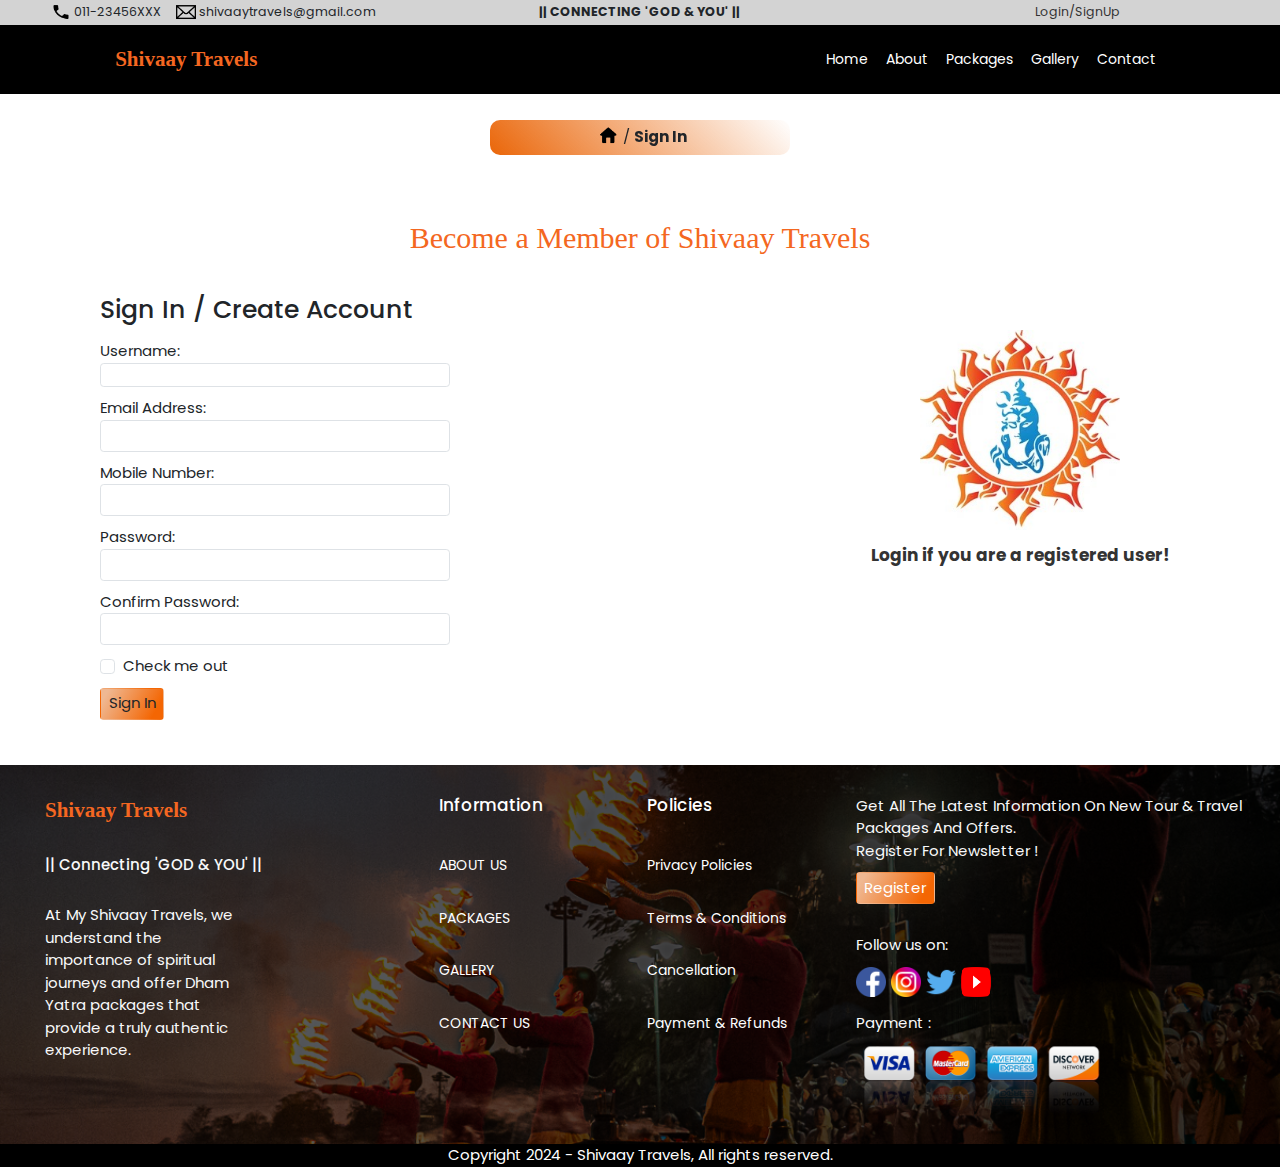
<file: signin.html>
<!DOCTYPE html>
<html lang="en">
  <head>
    <meta charset="UTF-8" >
    <meta name="viewport" content="width=device-width, initial-scale=1.0" >

    <!-- font awesome cdn link --> 
        <link rel="stylesheet"
     href="https://cdnjs.cloudflare.com/ajax/libs/font-awesome/5.15.3/css/all.min.css">
   
    <!-- animation link -->
  <link  rel="stylesheet"   
  href="https://cdnjs.cloudflare.com/ajax/libs/animate.css/4.1.1/animate.min.css"  />

  <!-- jquery library -->
  <script src="https://ajax.googleapis.com/ajax/libs/jquery/3.7.1/jquery.min.js"></script>

    <!-- bootstrap file link -->
    <link href="https://cdn.jsdelivr.net/npm/bootstrap@5.3.2/dist/css/bootstrap.min.css" rel="stylesheet">
         
    <!-- external css link -->
    <link rel="stylesheet" href="style.css">

   
        
    <title>Shivaay Travels - Signin page</title>
  </head>
  <body>




    <!---------------------------------------------------------
      ---------------------- HEADER SECTION --------------------
      --------------------------------------------------------->

      <div class="tagline container-fluid pt-1"> 
        <div class="row fs-5"> 

        <div class="left col-12 col-md-4 text-center">
          <img src="images/calllogo.png" height="18px" width="20px"> 011-23456XXX &nbsp;&nbsp;&nbsp;
          <img src="images/maillogo.png" height="18x" width="20px"> shivaaytravels@gmail.com


           </div>
        <div class="col-12 col-md-4 text-center"><b> || CONNECTING 'GOD & YOU' || </b></div>
        <div class="right col-12 col-md-4 ps-5 text-center a_hover"><a href="signin.html"> Login/SignUp </a></div>  
        </div> </div>

      

      <header>
        
      <div id="menu-bar"  class="fas fa-bars"></div> 

      <a href="index.html" class="logo">Shivaay Travels</a>

      <nav class="navbar">
        <a href="index.html #home">Home </a>
        <a href="about.html #about">About </a>
        <a href="packages.html #book">Packages </a>
        <a href="gallery.html">Gallery </a>
        <a href="contact.html #contact">Contact </a>
      </nav>
    </header>



    <!---------------------------------------------------------
      ---------------------- BAR SECTION --------------------
      --------------------------------------------------------->


    <div class="container bar px-5 fs-4"> 

    <a href="index.html">
      <img src="images/home.png" class="mb-2" height="30px" width="30px"></a>/ <b>Sign In</b></div>

   

   <!---------------------------------------------------------
      ---------------------- SIGN IN SECTION --------------------
      --------------------------------------------------------->



    <p class="heading pt-5 mt-5"> Become a Member of Shivaay Travels</p>


    <div class="container mb-5" >
      <div class="row">

      <div class="col-12 col-md-8 signin px-5 fs-4 py-4">
        
        <h1 class="text-start py-3"> Sign In / Create Account </h1>
    
        <form>
        
        <div class=" mb-3">
      Username:<input type="text" class="form-control w-50" name="username"
      aria-label="Username" aria-describedby="basic-addon1">
      </div>
    
      <div class="mb-3">
        Email Address:<input type="email" class="form-control w-50 fs-4" name="email" id="exampleInputEmail1" 
          aria-describedby="emailHelp">
        <div id="emailHelp" class="form-text"></div>
      </div>
      
      <div class="mb-3">
        Mobile Number:<input type="number" class="form-control w-50 fs-4" name="number" aria-label="number" aria-describedby="basic-addon1">
      </div>  
    
      <div class="mb-3">
        Password: <input type="password" class="form-control w-50 fs-4" name="password"
        id="exampleInputPassword1">
      </div>

      <div class="mb-3">
       Confirm Password: <input type="password" class="form-control w-50 fs-4" name="confirmpassword" 
        id="exampleInputPassword1">
      </div>
    
    
      <div class="mb-3 form-check">
        <input type="checkbox" class="form-check-input" id="exampleCheck1">
        <label class="form-check-label" for="exampleCheck1">Check me out</label>
      </div>
    
      <button type="submit" class="btn fs-4">Sign In</button>
    </form>
    
      </div>






      <div class="col-12 col-md-4 my-5 py-5"> 


         <center><img height="200px" width="200px" src="images/contact.jpg"></center>



      <h2 class="fw-bolder text-center a_hover mt-4"> <a href="login.html"> Login if you are a registered user!
       </a> </h2>
    
        

      </div>


</div>
</div>




      <!---------------------------------------------------------
      ---------------------- FOOTER SECTION --------------------
      --------------------------------------------------------->

    <section class="footer container-fluid">
      
      <div class="px-4 fs-3 row">

    <div class=" my-5 col-md-4 col-12 ps-5">
        <a href="index.html" class="logo">
          <span style="font-family: cursive;">Shivaay Travels </span></a>
      
            
            <h3 class="text-light mt-5"> || Connecting 'GOD & YOU' || </h3>
               
                <p class="text-light fs-4 w-50 mt-5">  At My Shivaay Travels, we understand the importance of spiritual journeys and offer Dham Yatra packages that provide a truly authentic experience. </p>
    </div>


    
    <div class=" my-5 col-6 col-md-2">
        <h2> Information </h2><br>
        <nav class="navbar ">
         <ul class="navbar-nav me-auto ">
                <li><a class="navbar-brand  " href="about.html">ABOUT US </a></li><br>
                <li><a class="navbar-brand " href="packages.html">PACKAGES </a></li><br>                
                <li><a class="navbar-brand " href="gallery.html">GALLERY</a></li><br>
                <li><a class="navbar-brand " href="contact.html">CONTACT US </a></li>
            </ul>
        
        </nav>
        </div>



        <div class="my-5 col-6 col-md-2">
            <h2> Policies</h2><br>
            <nav class="navbar ">
                <ul class="navbar-nav me-auto ">
                       <li><a class="navbar-brand  " href="privacy.html">Privacy Policies </a></li><br>
                       <li><a class="navbar-brand " href="">Terms & Conditions </a></li><br>
                       <li><a class="navbar-brand  " href="">Cancellation </a></li><br>
                       <li><a class="navbar-brand " href="">Payment & Refunds </a></li><br>
                 </ul>
               
               </nav>
        
        </div>


        <div class="col-md-4 col-12 my-5">

            <p class="text-light fs-4" >Get All The Latest 
                Information On New Tour & Travel Packages And Offers. 
                <br>Register For Newsletter !</p>
                <button type="submit" class="btn"><a href="signin.html" class="text-white fs-4">Register </a> </button>

                   
            <p class="text-light fs-4 mt-5"> Follow us on: </p> 
            
            <a href="https://www.facebook.com/">
              <img src="images/fblogo.png" height="30px" width="30px"></a>

            <a href="https://www.instagram.com/">
                <img src="images/iglogo.png" height="30px" width="30px"></a>

            <a href="https://www.twitter.com/">
              <img src="images/twitterlogo.png" height="30px" width="30px"></a>

              <a href="https://www.youtube.com/">
            <img src="images/youtube.png" height="30px" width="30px"></a>
                
        


        <p class="text-light fs-4 mt-4 mb-0"> Payment :</p> 
        <img src="images/payment.png" height="80px" width="250px">

            
            </div>

           </section>

          <div class="copyright container-fluid fs-4">
            Copyright 2024 - Shivaay Travels, All rights reserved. 
          </div>




<!-- bundle js  file link -->
<script src="https://cdn.jsdelivr.net/npm/bootstrap@5.3.2/dist/js/bootstrap.bundle.min.js">
</script>

<!-- external js link -->
<script type="text/javascript" src="script.js"></script>







  </body>
  </html>
</file>
<file: style.css>
/***************font family cdn***********/
@import url("https://fonts.googleapis.com/css2?family=Lisu+Bosa:wght@600;800&family=Poppins:wght@400;500;600;700&display=swap");


/************Universal Styling************/

*{
font-family: "Poppins", sans-serif;
border:none;
}

a{text-decoration: none; color: #333;}
.a_hover a:hover{ color: #f46721; text-decoration: underline;}


button{background: linear-gradient(300deg, rgb(244 102 3) 15%, rgb(239 184 146) 90%); }


.heading{font-size: 30px; text-align: center; color: #f46721; font-family: cursive; }
h2{font-size: 17px;} h3{font-size: 15px;}


html{
font-size: 62.5%;
scroll-behavior: smooth}




/*********************************************************
************************HEADER STYLING*******************
***********************************************************/



.tagline{background-color: lightgrey; height: 25px;
       position: fixed; top: 0; left: 0; right: 0; z-index: 1; }


header{
	position: fixed;
	margin-top: 25px;
	top: 0; left: 0; right: 0;
	background: black;
	z-index: 1;
	display: flex;
	align-items: center;
	justify-content: space-between;
	padding: 1rem 9%;
}


.logo{
	font-size: 2.1rem;
	font-weight: bolder;
	color: #f46721;
 	font-family: cursive;
}

header .navbar a{
	color: white;
	font-size: 14px;
	margin: 0.9rem;
	text-decoration: none;
}

header .navbar a:hover{
	color: #f46721;
}

#menu-bar{
	color: white;
	font-size: 3rem;
	cursor: pointer;
	display: none;
}




/*********************************************************
************************BAR ON EACH PAGE STYLING************
***********************************************************/


.bar {background: linear-gradient(227deg, rgb(255 255 255 / 0%) 0%, rgb(234 102 9) 100%);
	backdrop-filter: blur(10px);
	width: 300px;
	position: center;
    border-radius: 10px;
	margin-top: 120px;
	text-align: center;}




/*********************************************************
************************BANNER CAROUSEL STYLING*************
***********************************************************/


.banner{margin-top: 100px; }

#mycarousel {z-index: -1;}




/*********************************************************
************************ABOUT STYLING*******************
***********************************************************/


.home_about img{box-shadow: 10px 5px 30px 5px #f46721, -10px -5px 30px 5px #888888; }





/*********************************************************
************************INFO STYLING*******************
***********************************************************/



.info{background: url(images/info.jpg); background-repeat: no-repeat;
background-attachment: fixed; height: 300px; padding-left: 50px; background-size: cover;}

.info_box{background: linear-gradient(227deg, rgb(244 102 3) 0%, rgba(225, 225, 225, 0.3) 100%);
	border-radius: 20px; margin-top: 50px; }

.far , .fas{
font-size: 40px;}





/*********************************************************
************************CARDS ON HOME PAGE STYLING**********
***********************************************************/



.card{box-shadow: 0px 0px 27px 11px rgba(0,0,0,.1); margin: auto; }
.card h3{background: linear-gradient(300deg, rgb(244 102 3) 15%, rgb(239 184 146) 90%);}
.card p{font-size: 14px;}

.cards_carousel{padding: 40px;}

#recipeCarousel {z-index: -1;}


.carousel-control-prev {padding-right :70px;}
.carousel-control-next {padding-left :70px;}

@media (max-width: 767px) {
    .carousel-inner .carousel-item > div {
      display: none;
    }
    .carousel-inner .carousel-item > div:first-child {
      display: block;
    }
  }

  .carousel-inner .carousel-item.active,
  .carousel-inner .carousel-item-next,
  .carousel-inner .carousel-item-prev {
    display: flex;
  }

  

/*********************************************************
************************MISSION STYLING*******************
***********************************************************/




.mission_info{background: linear-gradient(270deg, #86b7fe 10%, #0000000f 100%);

	border-radius: 20px; padding-left: 80px; padding-right: 20px; z-index: -1; }

.mission_img img{margin-top: 20px; margin-left: 75px;}



/*********************************************************
************************WHY US STYLING*******************
***********************************************************/




.whyus{background: linear-gradient(to top, rgb(255,255,255,0.5), rgba(255,255,255,0.5) 100%), 
 url(images/greybg.jpg); background-repeat: repeat; 
   background-position: center; padding-bottom: 100px; padding-top: 70px;
background-attachment: fixed;}

.box{ box-shadow: 5px 5px 10px 5px grey;  border-radius: 10px; background-color: white; margin: auto;}





/*********************************************************
************************CLIENTS STYLING*******************
***********************************************************/
	

.clients .first{ background: linear-gradient(227deg, rgb(244 102 3) 0%, rgb(244 102 3 / 30%) 100%);
  padding-top: 20px; margin: auto; border-top-left-radius: 25px;}

.clients .middle{ background: linear-gradient(227deg, rgb(244 102 3) 0%, rgb(244 102 3 / 30%) 100%);
  padding-top: 20px;
 margin: auto; margin-top: 70px;  border-top-left-radius: 25px;}






/*********************************************************
************************FOOTER STYLING*******************
***********************************************************/


	
	.footer {background-image: linear-gradient(to right, rgba(1,0,0,0.6), rgba(0,0,0,0.8)),
		url(images/footer.jpg); 
		background-size: cover; background-position: center;}


	.footer .navbar li a{font-size: 14px; color: white;}
	.footer h2{ color: white; }

	.copyright {background-color: black; color: white; text-align: center;}




/*********************************************************
************************ABOUT PAGE STYLING*******************
***********************************************************/



.content{ font-family: cursive;  color: #333; }

.about_img {
background: linear-gradient(to top, rgb(255,255,255,0.5), rgba(255,255,255,0.5) 100%),
	url(images/about.jpg);  background-repeat: no-repeat;
	background-position: center;
    background-size: cover;
}




/*********************************************************
************************PACKAGES PAGE STYLING*******************
***********************************************************/



.package{margin: auto; border: solid 2px lightgrey ; border-radius: 10px;}
.package h3 {background: linear-gradient(300deg, rgb(244 102 3) 15%, rgb(239 184 146) 90%);}
.package button{background: linear-gradient(300deg, rgb(244 102 3) 15%, rgb(239 184 146) 90%); 
	margin-bottom: 5px;}
.package {margin-top: 50px;}
.package p{color: #333;}






	/*---------------------------------------------------------
      --------------------MEDIA QUERY --------------------
      ---------------------------------------------------------*/



@media(max-width: 768px){

	#menu-bar{
		display: initial;
	}
	header {margin-top: 58px;}


	.tagline{height: auto;}
	 
	header .navbar{
		position: absolute;
		top: 100%; right: 0; left: 0;
		background: grey;
		border-top: .1rem solid rgba(255,255,255,.2);
		padding: 1rem 2rem ;
		clip-path: polygon(0 0, 100% 0, 100% 0,0 0);

	}

	header .navbar.active {
		clip-path: polygon(0 0,100% 0,100% 100%,0 100%);
	}

	header .navbar a{
	display: block;
	border-radius: .5rem;
	padding: 1.5rem;
	margin: 1.5rem 0; 
	background: black;

	}
	.banner {margin-top: 120px;}


	.mission_img img {width: 100%; margin: 0; }

	.whyus h1{width: 100%;}

	.info{height: auto;}
	.mission_info{padding: 0;}

	.clients .middle { margin-top: 20px; }
	.clients .first { margin-top: 20px; }




}
</file>
